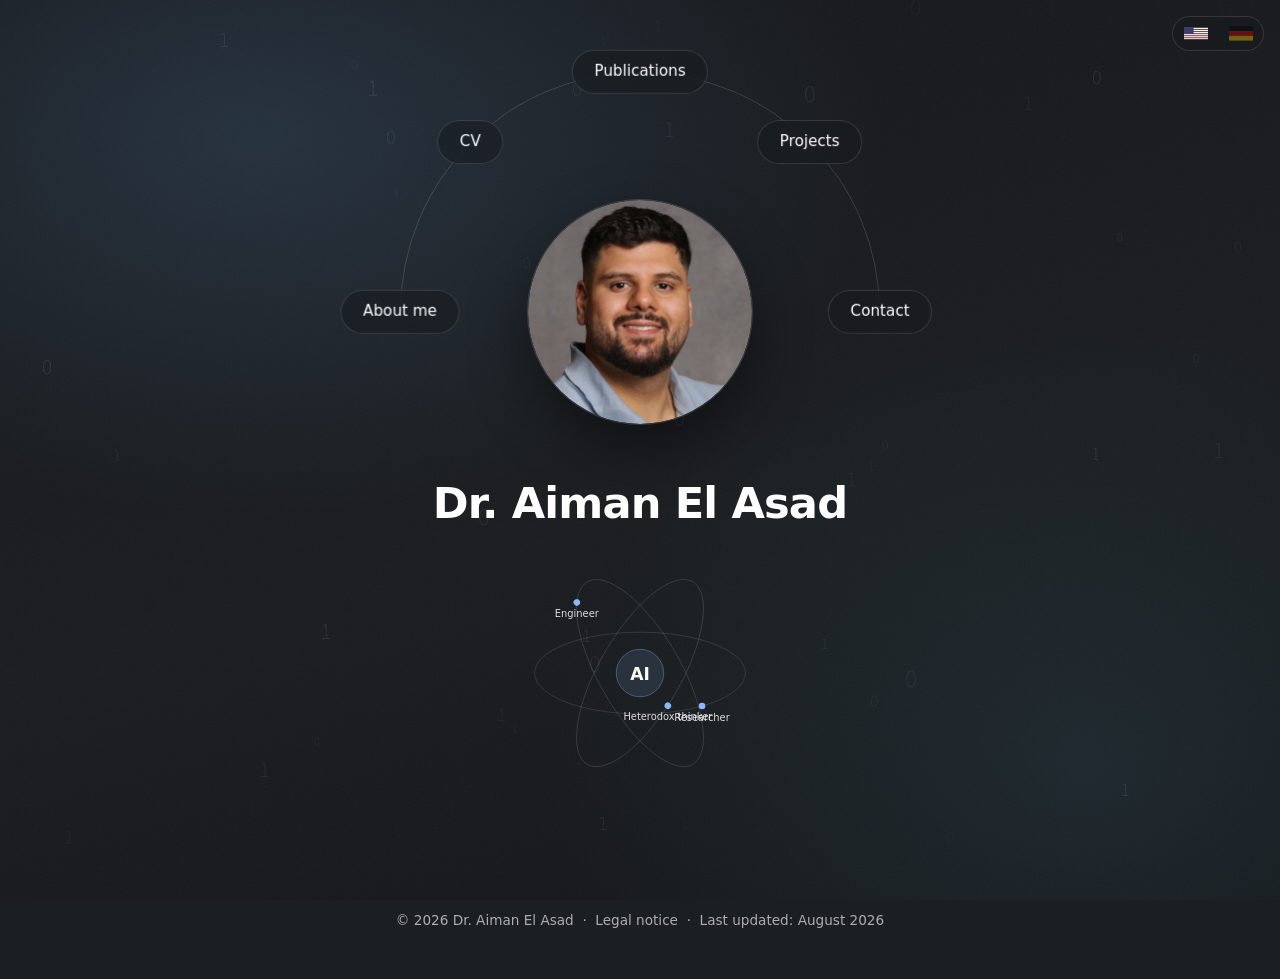
<file: index.html>
<!DOCTYPE html>
<html lang="en">
<head>
	<meta charset="utf-8">
	<meta name="viewport" content="width=device-width, initial-scale=1">
	<title>Dr. Aiman El Asad – AI Researcher &amp; Engineer</title>
	<meta name="description" content="Dr. Aiman El Asad – AI researcher and engineer working on software-defined vehicles, LLMs, agentic systems and production quality. Doctoral research at Mercedes-Benz AG in cooperation with the University of Stuttgart.">
	<meta name="author" content="Dr. Aiman El Asad">
	<meta name="theme-color" content="#1b1f22">
	<link rel="canonical" href="https://www.aimanelasad.com/">
	<link rel="alternate" hreflang="en" href="https://www.aimanelasad.com/">
	<link rel="alternate" hreflang="de" href="https://www.aimanelasad.com/de/">
	<link rel="alternate" hreflang="x-default" href="https://www.aimanelasad.com/">

	<!-- Open Graph / social preview -->
	<meta property="og:type" content="profile">
	<meta property="og:title" content="Dr. Aiman El Asad">
	<meta property="og:description" content="AI Researcher · AI Engineer">
	<meta property="og:url" content="https://www.aimanelasad.com/">
	<meta property="og:image" content="https://www.aimanelasad.com/images/profile.jpg">

	<link rel="icon" href="favicon.svg" type="image/svg+xml">
	<link rel="stylesheet" href="assets/css/main.css?v=5">
	<!-- Marks the document as JS-capable before first paint; the entrance
	     animation and the article overlay are only enabled when this class exists,
	     so visitors without JavaScript still get a fully readable page. -->
	<script>document.documentElement.classList.add('js');</script>
</head>
<body class="is-preload">

	<!-- Language switch -->
	<nav class="lang-switch" aria-label="Language">
		<a href="/" hreflang="en" data-base="/" class="active" aria-current="page" title="English">
			<svg viewBox="0 0 19 10" aria-hidden="true"><rect width="19" height="10" fill="#B22234"/><path stroke="#fff" stroke-width="0.77" d="M0 1.15h19M0 2.7h19M0 4.24h19M0 5.76h19M0 7.3h19M0 8.85h19"/><rect width="7.6" height="5.4" fill="#3C3B6E"/></svg>
			<span class="sr-only">English version (active)</span>
		</a>
		<a href="/de/" hreflang="de" data-base="/de/" title="Zur deutschen Version wechseln">
			<svg viewBox="0 0 5 3" aria-hidden="true"><rect width="5" height="1" fill="#000"/><rect y="1" width="5" height="1" fill="#DD0000"/><rect y="2" width="5" height="1" fill="#FFCE00"/></svg>
			<span class="sr-only">Deutsche Version</span>
		</a>
	</nav>

	<!-- Wrapper -->
	<div id="wrapper">

		<!-- Header (landing view) -->
		<header id="header">
			<!-- Photo with the navigation arranged on a semicircle above it -->
			<div class="orbit">
				<div class="logo">
					<img src="images/profile.jpg" alt="Portrait of Dr. Aiman El Asad" width="900" height="900">
				</div>
				<nav aria-label="Main">
					<ul role="list">
						<li style="--a: -180deg"><a href="#about">About me</a></li>
						<li style="--a: -135deg"><a href="#cv">CV</a></li>
						<li style="--a: -90deg"><a href="#publications">Publications</a></li>
						<li style="--a: -45deg"><a href="#projects">Projects</a></li>
						<li style="--a: 0deg"><a href="#contact">Contact</a></li>
					</ul>
				</nav>
			</div>
			<div class="content">
				<div class="inner">
					<h1>Dr. Aiman El&nbsp;Asad</h1>
					<figure class="atom" aria-label="AI at the core, orbited by Researcher, Engineer and Heterodox thinker">
						<svg viewBox="-25 -25 510 410" role="img">
							<g class="atom-orbits" stroke="rgba(255,255,255,0.18)" fill="none" stroke-width="1">
								<ellipse cx="230" cy="180" rx="160" ry="62"/>
								<ellipse cx="230" cy="180" rx="160" ry="62" transform="rotate(60 230 180)"/>
								<ellipse cx="230" cy="180" rx="160" ry="62" transform="rotate(120 230 180)"/>
							</g>
							<g class="nucleus"><circle cx="230" cy="180" r="36" fill="rgba(138,184,255,0.12)" stroke="rgba(138,184,255,0.55)" stroke-width="1"/>
							<text x="230" y="181" text-anchor="middle" dominant-baseline="central" font-size="26" font-weight="700" fill="#ffffff">AI</text></g>
							<g transform="rotate(0 230 180)"><g class="electron e1" transform="translate(77 161.9)" tabindex="0" role="img" aria-label="Researcher: Doctoral research and peer-reviewed publications on AI in automotive production."><circle class="hit" r="26" fill="transparent"/><circle r="5" fill="#8ab8ff"/><text x="0" y="22" text-anchor="middle" font-size="15" font-weight="500" fill="rgba(255,255,255,0.85)">Researcher</text></g></g>
							<g transform="rotate(60 230 180)"><g class="electron e2" transform="translate(390 180)" tabindex="0" role="img" aria-label="Engineer: Builds data pipelines, CUDA kernels and LLM systems."><circle class="hit" r="26" fill="transparent"/><circle r="5" fill="#8ab8ff"/><text x="0" y="22" text-anchor="middle" font-size="15" font-weight="500" fill="rgba(255,255,255,0.85)" transform="rotate(-60)">Engineer</text></g></g>
							<g transform="rotate(120 230 180)"><g class="electron e3" transform="translate(120 210)" tabindex="0" role="img" aria-label="Heterodox thinker: Likes to question assumptions, including his own."><circle class="hit" r="26" fill="transparent"/><circle r="5" fill="#8ab8ff"/><text x="0" y="22" text-anchor="middle" font-size="15" font-weight="500" fill="rgba(255,255,255,0.85)" transform="rotate(-120)">Heterodox thinker</text></g></g>
						</svg>
						<div class="atom-info" aria-hidden="true">
							<p data-e="e1"><b>Researcher.</b> Doctoral research and peer-reviewed publications on AI in automotive production.</p>
							<p data-e="e2"><b>Engineer.</b> Builds data pipelines, CUDA kernels and LLM systems.</p>
							<p data-e="e3"><b>Heterodox thinker.</b> Likes to question assumptions, including his own.</p>
						</div>
					</figure>
				</div>
			</div>
		</header>

		<!-- Main (article overlays) -->
		<main id="main" hidden>

			<!-- About -->
			<article id="about" aria-labelledby="about-title" hidden>
				<h2 class="major" id="about-title">About me</h2>
				<p>
					I&rsquo;m Aiman. I studied physics at RWTH Aachen and later moved into software engineering and AI.
					During my doctoral research at Mercedes-Benz AG and the University of Stuttgart, I worked on the
					question of how software updates affect automotive production.
				</p>
				<p>
					I&rsquo;m a curious and ambitious person by nature. When something genuinely matters to me, I tend
					to go all in. I like setting myself difficult goals, figuring out how to reach them, and then
					following through.
				</p>
				<p>
					At the same time, I care a lot about doing things properly. Whether it is a project, a commitment,
					or something I simply decided to learn, I would rather invest the time and effort to do it well
					than take the easiest route.
				</p>

				<h3>Curiosity</h3>
				<p>
					Curiosity is probably what drives me most. I enjoy understanding how things work, exploring new
					ideas, meeting people with different perspectives, and constantly learning something I did not
					know before.
				</p>
				<p>
					What I enjoy most is understanding technical problems from the ground up. I tend to ask a lot of
					questions and I rarely like treating a system as a black box. That is probably one reason why my
					interests range from machine learning and LLMs to CUDA, computer architecture and physics.
				</p>
				<p>
					I have always liked asking basic questions, even when the answer seems obvious. Roger Penrose once
					described this attitude in a way that stayed with me:
				</p>
				<blockquote>
					<p>&ldquo;Children are not afraid to pose basic questions that may embarrass us, as adults, to ask.&rdquo;</p>
					<footer>&mdash; Roger Penrose, <cite>The Emperor&rsquo;s New Mind</cite> (1989)</footer>
				</blockquote>
				<p>
					A book that had a similar influence on me was Jon Stokes&rsquo; <cite>Inside the Machine</cite>.
					Understanding what processors actually do changed the way I think about software performance, and
					that interest eventually led me to CUDA and GPU programming.
				</p>

				<h3>Data</h3>
				<p>
					A large part of my work is about data. I like taking messy real-world data, understanding where it
					comes from, structuring it and then figuring out whether machine learning actually adds value.
				</p>

				<h3>Presenting</h3>
				<p>
					I also enjoy presenting and discussing research. Some of the most useful moments in my work have come
					from someone asking a simple question that forced me to rethink an assumption.
				</p>
				<div class="gallery">
					<figure>
						<img src="images/talk-cirp-2025.jpg" alt="Aiman El Asad presenting in a lecture hall at CIRP CMS 2025, University of Twente" width="1200" height="900" loading="lazy">
						<figcaption>CIRP Conference on Manufacturing Systems 2025, University of Twente &mdash; our LLM-based impact analysis for software updates.</figcaption>
					</figure>
					<figure>
						<img src="images/talk-sis-2025.jpg" alt="Aiman El Asad and his co-author presenting at the Stuttgart International Symposium 2025" width="1200" height="900" loading="lazy">
						<figcaption>Stuttgart International Symposium 2025 &mdash; our SAE paper on data management in automotive commissioning.</figcaption>
					</figure>
					<figure>
						<img src="images/talk-amec-2026.jpg" alt="Aiman El Asad speaking in front of a VDE/VDI-GMM banner at AmEC 2026" width="1200" height="900" loading="lazy">
						<figcaption>Automotive meets Electronics &amp; Control 2026, Dortmund &mdash; semantic clustering of production error messages.</figcaption>
					</figure>
					<figure>
						<img src="images/poster-sofdcar.jpg" alt="Aiman El Asad at a standing desk next to his poster on software release impact analysis" width="1200" height="900" loading="lazy">
						<figcaption>SofDCar project presentation &mdash; poster session on the software release impact analysis.</figcaption>
					</figure>
				</div>

				<h3>Outside work</h3>
				<p>
					Outside work, I spend a lot of time on my <b>motorcycle</b>. I also enjoy photography, cooking,
					plants and reading.
				</p>
				<p>
					I also like <b>classic cars</b>. This is a Mercedes-Benz 280&nbsp;SE&nbsp;3.5 I came across at the
					IAA&nbsp;2025 in Munich. Considering that most of my research deals with automotive software, there is
					something appealing about cars from a time when none of that existed.
				</p>
				<figure class="image main">
					<img src="images/iaa-2025.jpg" alt="Aiman El Asad next to a Mercedes-Benz 280 SE 3.5 at the IAA 2025 in Munich" width="1200" height="900" loading="lazy">
					<figcaption>IAA 2025, Munich &mdash; Mercedes-Benz 280 SE 3.5.</figcaption>
				</figure>

				<h3>People</h3>
				<p>
					The people around me have shaped how I think and who I am, more than any book or course. The first
					picture is from the day of my doctoral examination, with the person who was my supervisor, mentor and
					friend throughout. The second is the team that made those years what they were, at a minigolf
					afternoon we took slightly too seriously.
				</p>
				<div class="gallery">
					<figure>
						<img src="images/phd-1.jpg" alt="Aiman El Asad in gown and cap with his supervisor on the day of his doctoral examination" width="675" height="900" loading="lazy">
						<figcaption>The day of my doctoral examination, July 2026 &mdash; with my supervisor, mentor and friend.</figcaption>
					</figure>
					<figure>
						<img src="images/phd-2.jpg" alt="Group selfie of the team at a minigolf course" width="675" height="900" loading="lazy">
						<figcaption>Team event &mdash; minigolf with the colleagues who accompanied me on the way.</figcaption>
					</figure>
				</div>
			
				<h3>About work</h3>
				<p>
					I see work as making high-quality decisions under real-world constraints, guided by long-term
					thinking.
				</p>
				<p>
					For me, good work is not about making things unnecessarily complicated. It is about understanding
					what really matters, taking responsibility for decisions, and creating something that holds up
					beyond the immediate problem.
				</p>

				<h3>About life</h3>
				<p>
					I see happiness in life as being present, not feeling that something is missing, and having the
					courage to accept what is.
				</p>
				<p>
					I believe ambition and contentment can exist at the same time. You can want to grow, achieve more,
					and explore what is possible without constantly postponing happiness to some future milestone.
				</p>
			</article>

			<!-- CV -->
			<article id="cv" aria-labelledby="cv-title" hidden>
				<h2 class="major" id="cv-title">CV</h2>
				<p>A summary of my CV. A full version is available on request via the <a href="#contact">contact</a> page.</p>

				<h3>Work experience</h3>
				<ul class="timeline" role="list">
					<li>
						<strong>Doctoral Researcher &amp; Research Scientist, Industrial AI and Automotive Software</strong>
						<span class="where">Mercedes-Benz AG, Sindelfingen, Germany</span>
						<ul class="details" role="list">
							<li>Developed AI-based methods for assessing the production impact of automotive software updates</li>
							<li>Designed data pipelines and evaluation methods for release documentation, commissioning data and production-quality indicators</li>
							<li>Built LLM-based retrieval and agent systems</li>
							<li>Applied research within the SofDCar project, in cooperation with the University of Stuttgart and industrial partners</li>
						</ul>
					</li>
					<li>
						<strong>Software Tester &amp; Developer</strong>
						<span class="where">andagon GmbH, Cologne, Germany</span>
						<ul class="details" role="list">
							<li>Developed and tested software components and automated test suites (aqua, Jira, STARC)</li>
						</ul>
					</li>
				</ul>

				<h3>Education</h3>
				<ul class="timeline" role="list">
					<li>
						<strong>Doctoral studies in engineering</strong>
						<span class="where">University of Stuttgart, Germany</span>
						<ul class="details" role="list">
							<li>Dissertation: <i>AI-Based Software Update Release Impact Analysis</i></li>
						</ul>
					</li>
					<li>
						<strong>M.Sc. Physics</strong>
						<span class="where">RWTH Aachen University, Germany</span>
						<ul class="details" role="list">
							<li>Theoretical particle physics with a focus on quantum field theory; concurrent studies in mathematics</li>
							<li>Thesis: <i>The Energy-Momentum Tensor in the Gradient Flow Formalism for Scalar QCD</i></li>
						</ul>
					</li>
					<li>
						<strong>B.Sc. Physics</strong>
						<span class="where">RWTH Aachen University, Germany</span>
						<ul class="details" role="list">
							<li>Focus on mathematical physics</li>
							<li>Thesis: <i>Analytical calculation of fringe fields of electrostatic deflection elements</i> (<i lang="de">Analytische Berechnung von Randfeldern elektrostatischer Ablenkelemente</i>)</li>
							<li>Showed analytically that the fringe fields of the electrostatic deflectors in an EDM storage ring are negligible for the proton beam</li>
						</ul>
					</li>
				</ul>

				<h3>Teaching</h3>
				<ul class="timeline" role="list">
					<li>
						<strong>Physics and Mathematics Teacher (fixed-term)</strong>
						<span class="where">Christian-Rohlfs-Gymnasium, Hagen, Germany</span>
						<ul class="details" role="list">
							<li>Independently planned and delivered eleven lessons per week (physics, plus mathematics support classes)</li>
						</ul>
					</li>
					<li>
						<strong>Tutor in Theoretical Physics</strong>
						<span class="where">RWTH Aachen University, Germany</span>
						<ul class="details" role="list">
							<li>Taught bachelor&rsquo;s and master&rsquo;s students</li>
							<li>Led a semester-long tutorial in theoretical mechanics</li>
						</ul>
					</li>
				</ul>

				<h3>Skills</h3>
				<dl class="skills">
					<dt>Programming</dt>
					<dd>Python (NumPy, pandas, scikit-learn, PyTorch, TensorFlow), SQL, Spark, C++, CUDA, Java, LaTeX</dd>
					<dt>Platforms &amp; tools</dt>
					<dd>Azure Databricks, Azure Machine Learning, MLflow, Git, CI/CD, MLOps, LangChain, LangGraph, Hugging Face, vector databases</dd>
					<dt>AI &amp; machine learning</dt>
					<dd>Industrial AI, large language models, retrieval-augmented generation, agentic systems, explainable AI, NLP, clustering, data engineering</dd>
					<dt>Automotive</dt>
					<dd>Software updates, production quality, testing and commissioning, root-cause analysis, software traceability, release impact analysis, production data analytics</dd>
					<dt>Certificates</dt>
					<dd>ISTQB&reg; Certified Tester &middot; aqua ALM &middot; English for Academic Purposes I (C1), University of Stuttgart</dd>
					<dt>Languages</dt>
					<dd>German (native), Arabic (native), English (C1)</dd>
				</dl>
			</article>

			<!-- Publications -->
			<article id="publications" aria-labelledby="publications-title" hidden>
				<h2 class="major" id="publications-title">Publications</h2>
				<p>Peer-reviewed publications, manuscripts under review and conference contributions. Where available, titles link to the publisher&rsquo;s page (DOI).</p>

				<h3>First-author publications</h3>
				<ol class="pubs" role="list">
					<li>
						<a href="https://doi.org/10.4271/2026-01-0786" target="_blank" rel="noopener">Quantifying the Impact of Software Updates through First Time Quality in Automotive Production<span class="sr-only"> (opens in a new tab)</span></a>
						<span class="authors"><b>A. El Asad</b>, K. Köhler, M. Hahn, H.-C. Reuss</span>
						<span class="venue">SAE Technical Paper 2026-01-0786, Stuttgart International Symposium, 2026</span>
					</li>
					<li>
						<a href="https://doi.org/10.4271/2025-01-0277" target="_blank" rel="noopener">Strategies for Improving Data Management in Automotive Testing and Commissioning Processes<span class="sr-only"> (opens in a new tab)</span></a>
						<span class="authors"><b>A. El Asad</b>, K. Köhler, M. Hahn, H.-C. Reuss</span>
						<span class="venue">SAE Technical Paper 2025-01-0277, Stuttgart International Symposium, 2025</span>
					</li>
					<li>
						<a href="https://doi.org/10.1016/j.procir.2025.02.134" target="_blank" rel="noopener">Advancing Automotive Production: An LLM-based Impact Analysis for Software Updates<span class="sr-only"> (opens in a new tab)</span></a>
						<span class="authors"><b>A. El Asad</b>, M. Hahn, Y. Zhai, H.-C. Reuss</span>
						<span class="venue">Procedia CIRP, vol. 134, pp. 127&ndash;132, 2025</span>
					</li>
				</ol>

				<h3>Under review</h3>
				<ol class="pubs" role="list">
					<li>
						An Industrial AI Framework for Automotive Software Traceability
						<span class="authors">S. Aghaei*, <b>A. El Asad</b>*, E. Daub, F. Ansari (*shared first authorship)</span>
						<span class="venue">Journal manuscript under review, 2026</span>
					</li>
				</ol>

				<h3>Conference contributions</h3>
				<ol class="pubs" role="list">
					<li>
						An LLM-Based Approach for Semantic Clustering of Vehicle Production Error Messages
						<span class="authors"><b>A. El Asad</b>, M. Hahn, H.-C. Reuss, E. Daub</span>
						<span class="venue">Poster, Automotive meets Electronics &amp; Control (AmEC) 2026, VDE/VDI-GMM, Dortmund</span>
					</li>
				</ol>

				<h3>Co-authored publications</h3>
				<ol class="pubs" role="list">
					<li>
						<a href="https://doi.org/10.1109/TII.2026.3651904" target="_blank" rel="noopener">Production-Optimized Automotive Software Architecture: Theory and Applications<span class="sr-only"> (opens in a new tab)</span></a>
						<span class="authors">Y. Zhai, M. Beck, <b>A. El Asad</b>, K. Köhler, M. Hahn, E. Sax</span>
						<span class="venue">IEEE Transactions on Industrial Informatics, vol. 22, no. 5, pp. 3741&ndash;3752, 2026</span>
					</li>
					<li>
						<a href="https://doi.org/10.4271/2026-01-0768" target="_blank" rel="noopener">Generating Machine-Processable Specifications from Natural Language Using Large Language Models in Automotive Commissioning and Testing<span class="sr-only"> (opens in a new tab)</span></a>
						<span class="authors">K. Köhler, <b>A. El Asad</b>, M. Hahn, H.-C. Reuss</span>
						<span class="venue">SAE Technical Paper 2026-01-0768, Stuttgart International Symposium, 2026</span>
					</li>
				</ol>
			</article>

			<!-- Projects -->
			<article id="projects" aria-labelledby="projects-title" hidden>
				<h2 class="major" id="projects-title">Projects</h2>
				<p>Open-source projects from my spare time. All code is on <a href="https://github.com/aimanelasad" target="_blank" rel="noopener">GitHub<span class="sr-only"> (opens in a new tab)</span></a>.</p>

				<div class="cards">
					<section class="card">
						<a class="card-image" href="https://github.com/aimanelasad/gpu-kernel-lab" target="_blank" rel="noopener" tabindex="-1" aria-hidden="true">
							<img src="images/project-gpu-kernel-lab.jpg" alt="" width="900" height="558" loading="lazy">
						</a>
						<h3>gpu-kernel-lab</h3>
						<p>
							Roofline-driven CUDA kernel optimisation. Four workloads &mdash; 2D stencil, reduction, softmax and
							SGEMM &mdash; are tuned in documented steps, each measured against the hardware ceiling it is
							bound by (SGEMM reaches 97% of cuBLAS on an RTX A2000 Laptop GPU). Hypotheses that turned out wrong are kept in the code and labelled as such.
						</p>
						<a href="https://github.com/aimanelasad/gpu-kernel-lab" target="_blank" rel="noopener">Source on GitHub<span class="sr-only"> (opens in a new tab)</span></a>
					</section>

					<section class="card">
						<a class="card-image" href="https://github.com/aimanelasad/torch-roofline" target="_blank" rel="noopener" tabindex="-1" aria-hidden="true">
							<img src="images/project-torch-roofline.jpg" alt="" width="900" height="540" loading="lazy">
						</a>
						<h3>torch-roofline</h3>
						<p>
							What is your PyTorch model actually bound by? A per-operator roofline profiler: it runs a model once,
							intercepts every operator, records time, FLOPs and bytes moved, and places each op on the measured
							roofline of your device. Reports memory- vs compute-bound ops, fusion candidates and whether lower
							precision, torch.compile or bigger batches are the right lever. CUDA, Apple MPS and CPU.
						</p>
						<a href="https://github.com/aimanelasad/torch-roofline" target="_blank" rel="noopener">Source on GitHub<span class="sr-only"> (opens in a new tab)</span></a>
					</section>

					<section class="card">
						<a class="card-image" href="https://github.com/aimanelasad/mt-post-training-lab" target="_blank" rel="noopener" tabindex="-1" aria-hidden="true">
							<img src="images/project-mt-lab.jpg" alt="" width="900" height="540" loading="lazy">
						</a>
						<h3>mt-post-training-lab</h3>
						<p>
							LLM post-training for machine translation, end to end on one laptop GPU: baseline, data curation,
							LoRA SFT, COMET-ranked preference pairs, DPO and a significance-gated release (paired bootstrap on
							the full WMT22 de&rarr;en test set). +3.1 BLEU and +1.3 COMET over zero-shot. The stages that did not improve anything are documented as well.
						</p>
						<a href="https://github.com/aimanelasad/mt-post-training-lab" target="_blank" rel="noopener">Source on GitHub<span class="sr-only"> (opens in a new tab)</span></a>
					</section>

					<section class="card">
						<a class="card-image" href="https://github.com/aimanelasad/sph-fountain" target="_blank" rel="noopener" tabindex="-1" aria-hidden="true">
							<img src="images/project-sph-fountain.jpg" alt="" width="900" height="675" loading="lazy">
						</a>
						<h3>sph-fountain</h3>
						<p>
							A garden fountain as a real fluid simulation: 2D Smoothed Particle Hydrodynamics in C++17/OpenMP,
							with the water pumped from the basin back through the nozzle in a closed loop. Validated against the analytic hydrostatic solution, which caught a factor-2 error in the pressure-gradient form that many demos copy. No dependencies: one header of physics, one main.cpp.
						</p>
						<a href="https://github.com/aimanelasad/sph-fountain" target="_blank" rel="noopener">Source on GitHub<span class="sr-only"> (opens in a new tab)</span></a>
					</section>
				</div>
			</article>

			<!-- Contact -->
			<article id="contact" aria-labelledby="contact-title" hidden>
				<h2 class="major" id="contact-title">Contact</h2>
				<p>The easiest way to reach me is by e-mail.</p>
				<ul class="contact-list" role="list">
					<li>
						<span class="label"><a class="icon" href="mailto:elasadaiman@gmail.com" tabindex="-1" aria-hidden="true"><svg viewBox="0 0 24 24"><path d="M20 4H4c-1.1 0-1.99.9-1.99 2L2 18c0 1.1.9 2 2 2h16c1.1 0 2-.9 2-2V6c0-1.1-.9-2-2-2zm0 4-8 5-8-5V6l8 5 8-5v2z"/></svg></a>E-mail</span>
						<a href="mailto:elasadaiman@gmail.com">elasadaiman@gmail.com</a>
					</li>
					<li>
						<span class="label"><a class="icon" href="https://github.com/aimanelasad" target="_blank" rel="noopener" tabindex="-1" aria-hidden="true"><svg viewBox="0 0 24 24"><path d="M12 0C5.37 0 0 5.37 0 12c0 5.3 3.438 9.8 8.205 11.385.6.113.82-.258.82-.577 0-.285-.01-1.04-.015-2.04-3.338.724-4.042-1.61-4.042-1.61-.546-1.385-1.335-1.755-1.335-1.755-1.087-.744.083-.729.083-.729 1.205.084 1.84 1.236 1.84 1.236 1.07 1.835 2.809 1.305 3.495.998.108-.776.417-1.305.76-1.605-2.665-.3-5.466-1.332-5.466-5.93 0-1.31.465-2.38 1.235-3.22-.135-.303-.54-1.523.105-3.176 0 0 1.005-.322 3.3 1.23.96-.267 1.98-.399 3-.405 1.02.006 2.04.138 3 .405 2.28-1.552 3.285-1.23 3.285-1.23.645 1.653.24 2.873.12 3.176.765.84 1.23 1.91 1.23 3.22 0 4.61-2.805 5.625-5.475 5.92.42.36.81 1.096.81 2.22 0 1.606-.015 2.896-.015 3.286 0 .315.21.69.825.57C20.565 21.795 24 17.295 24 12c0-6.63-5.37-12-12-12z"/></svg></a>GitHub</span>
						<a href="https://github.com/aimanelasad" target="_blank" rel="noopener">github.com/aimanelasad<span class="sr-only"> (opens in a new tab)</span></a>
					</li>
					<li>
						<span class="label"><a class="icon" href="https://www.linkedin.com/in/aiman-el-asad-9258a2427" target="_blank" rel="noopener" tabindex="-1" aria-hidden="true"><svg viewBox="0 0 24 24"><path d="M20.447 20.452h-3.554v-5.569c0-1.328-.027-3.037-1.852-3.037-1.853 0-2.136 1.445-2.136 2.939v5.667H9.351V9h3.414v1.561h.046c.477-.9 1.637-1.85 3.37-1.85 3.601 0 4.267 2.37 4.267 5.455v6.286zM5.337 7.433c-1.144 0-2.063-.926-2.063-2.065 0-1.138.92-2.063 2.063-2.063 1.14 0 2.064.925 2.064 2.063 0 1.139-.925 2.065-2.064 2.065zm1.782 13.019H3.555V9h3.564v11.452zM22.225 0H1.771C.792 0 0 .774 0 1.729v20.542C0 23.227.792 24 1.771 24h20.451C23.2 24 24 23.227 24 22.271V1.729C24 .774 23.2 0 22.225 0z"/></svg></a>LinkedIn</span>
						<a href="https://www.linkedin.com/in/aiman-el-asad-9258a2427" target="_blank" rel="noopener">linkedin.com/in/aiman-el-asad-9258a2427<span class="sr-only"> (opens in a new tab)</span></a>
					</li>
					<!-- TODO: uncomment the profiles you want to show and insert the real URLs + handles
					<li>
						<span class="label">ORCID</span>
						<a href="https://orcid.org/0000-0000-0000-0000" target="_blank" rel="noopener">orcid.org/0000-0000-0000-0000<span class="sr-only"> (opens in a new tab)</span></a>
					</li>
					<li>
						<span class="label">Google Scholar</span>
						<a href="https://scholar.google.com/citations?user=ID" target="_blank" rel="noopener">Google Scholar profile<span class="sr-only"> (opens in a new tab)</span></a>
					</li>
					-->
				</ul>
			</article>

			<!-- Legal notice (Impressum + privacy) -->
			<article id="legal" aria-labelledby="legal-title" hidden>
				<h2 class="major" id="legal-title">Legal notice</h2>

				<h3>Imprint</h3>
				<p>This is a private, non-commercial website.</p>
				<!-- Optional: add a postal address here (§ 18 (1) MStV), e.g. "STREET NO.<br>POSTCODE CITY<br>Germany<br>" -->
				<p class="address">
					Dr. Aiman El Asad<br>
					Germany<br>
					E-mail: <a href="mailto:elasadaiman@gmail.com">elasadaiman@gmail.com</a>
				</p>

				<h3>Privacy</h3>
				<p>
					<b>Controller</b> for data processing on this website is the person named in the imprint above.
				</p>
				<p>
					<b>Hosting.</b> This website is hosted by GitHub, Inc., 88 Colin P. Kelly Jr. Street, San Francisco,
					CA 94107, USA (&ldquo;GitHub Pages&rdquo;). When you visit the site, GitHub&rsquo;s servers
					automatically process technical data that your browser transmits (IP address, date and time of the
					request, requested URL, browser type and version, operating system, referrer) in server log files.
					This processing is necessary to deliver the website securely and is based on Art.&nbsp;6 (1)(f) GDPR
					(legitimate interest in a secure and efficient provision of the site). GitHub is certified under the
					EU-US Data Privacy Framework. Details: <a href="https://docs.github.com/en/site-policy/privacy-policies/github-general-privacy-statement" target="_blank" rel="noopener">GitHub Privacy Statement<span class="sr-only"> (opens in a new tab)</span></a>.
				</p>
				<p>
					<b>Statistics, no tracking.</b> This website does not use cookies, advertising, tracking pixels or
					embedded social media. For anonymous visitor statistics it uses
					<a href="https://www.goatcounter.com" target="_blank" rel="noopener">GoatCounter<span class="sr-only"> (opens in a new tab)</span></a>,
					which counts page views without cookies and without storing personal data or full IP addresses
					(legal basis: Art.&nbsp;6&nbsp;(1)(f) GDPR; see the
					<a href="https://www.goatcounter.com/help/privacy" target="_blank" rel="noopener">GoatCounter privacy policy<span class="sr-only"> (opens in a new tab)</span></a>).
					The web font and all scripts are served from this site itself.
				</p>
				<p>
					<b>Contact by e-mail.</b> If you write to me, I process the data you provide (e-mail address,
					content of the message) solely to answer your request (Art.&nbsp;6 (1)(b) and (f) GDPR). Messages are
					deleted once the matter is settled, unless legal retention periods apply.
				</p>
				<p>
					<b>Your rights.</b> Under the GDPR you have the right to access, rectification, erasure, restriction of
					processing, data portability and objection (Art.&nbsp;15&ndash;21 GDPR), and the right to lodge a
					complaint with a supervisory authority (Art.&nbsp;77 GDPR).
				</p>
			</article>

		</main>

		<!-- Footer -->
		<footer id="footer">
			<p>&copy; 2026 Dr. Aiman El Asad &nbsp;&middot;&nbsp; <a href="#legal">Legal notice</a> &nbsp;&middot;&nbsp; Last updated: August 2026</p>
		</footer>

	</div>

	<!-- Background (gradient + slowly drifting ones and zeros) -->
	<div id="bg" aria-hidden="true"><canvas id="bits"></canvas></div>

	<script src="assets/js/main.js?v=2"></script>
	<script src="assets/js/atom.js?v=4" defer></script>
	<script src="assets/js/bits.js?v=2" defer></script>
	<!-- Anonymous visitor statistics (GoatCounter, self-hosted script, no cookies; localhost is not counted) -->
	<script data-goatcounter="https://aimanelasad.goatcounter.com/count" async src="assets/js/count.js"></script>
</body>
</html>
</file>
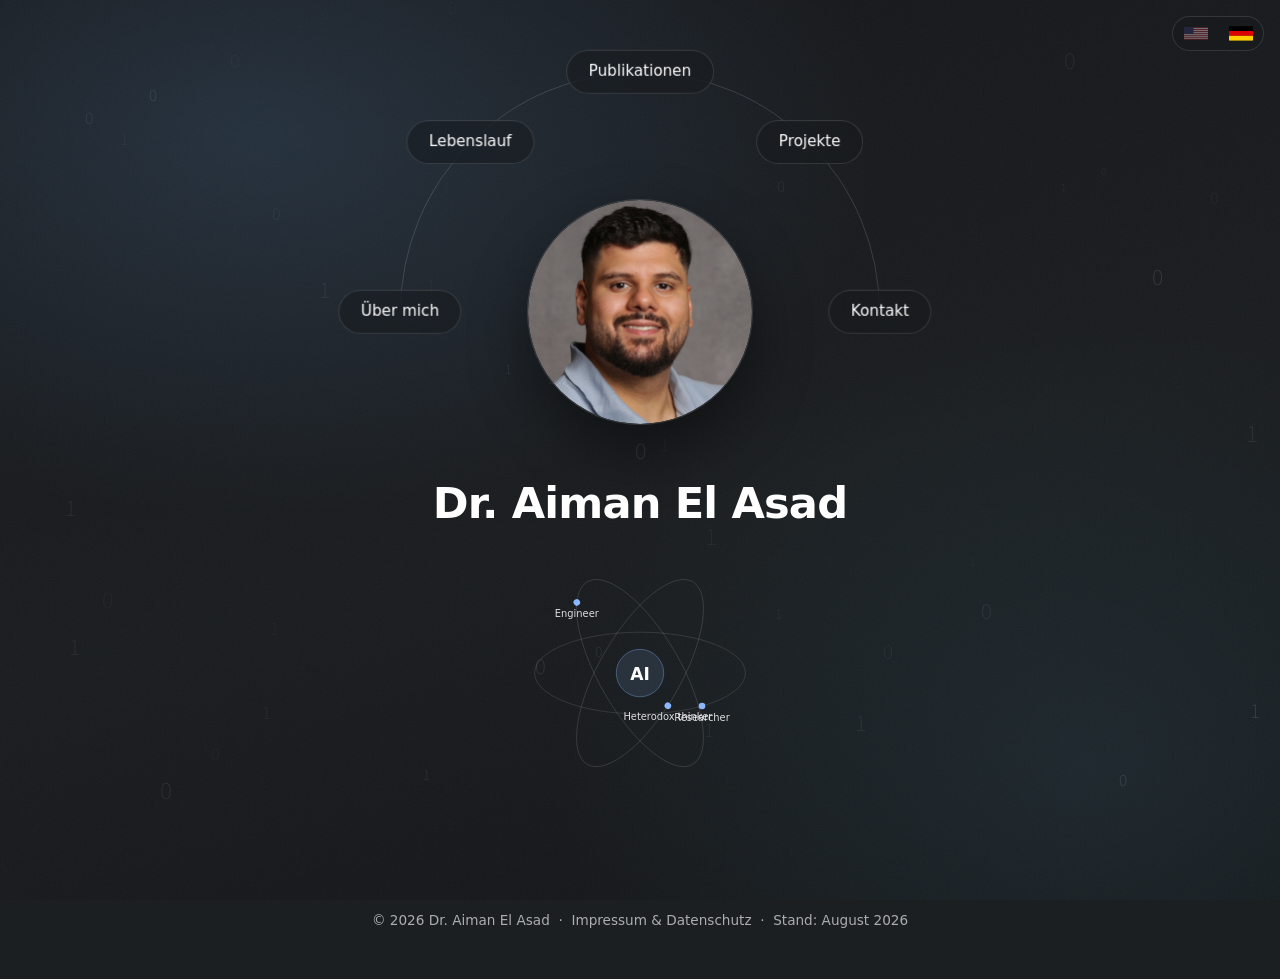
<file: de/index.html>
<!DOCTYPE html>
<html lang="de">
<head>
	<meta charset="utf-8">
	<meta name="viewport" content="width=device-width, initial-scale=1">
	<title>Dr. Aiman El Asad – AI Researcher &amp; Engineer</title>
	<meta name="description" content="Dr. Aiman El Asad – AI Researcher und Engineer: softwaredefinierte Fahrzeuge, LLMs, agentische Systeme, Produktionsqualität. Promotion bei der Mercedes-Benz AG in Kooperation mit der Universität Stuttgart.">
	<meta name="author" content="Dr. Aiman El Asad">
	<meta name="theme-color" content="#1b1f22">
	<link rel="canonical" href="https://www.aimanelasad.com/de/">
	<link rel="alternate" hreflang="en" href="https://www.aimanelasad.com/">
	<link rel="alternate" hreflang="de" href="https://www.aimanelasad.com/de/">
	<link rel="alternate" hreflang="x-default" href="https://www.aimanelasad.com/">

	<!-- Open Graph / Social-Vorschau -->
	<meta property="og:type" content="profile">
	<meta property="og:title" content="Dr. Aiman El Asad">
	<meta property="og:description" content="AI Researcher · AI Engineer">
	<meta property="og:url" content="https://www.aimanelasad.com/de/">
	<meta property="og:image" content="https://www.aimanelasad.com/images/profile.jpg">

	<link rel="icon" href="/favicon.svg" type="image/svg+xml">
	<link rel="stylesheet" href="/assets/css/main.css?v=5">
	<!-- Markiert das Dokument vor dem ersten Rendern als JS-fähig; Einblend-Animation
	     und Artikel-Overlay sind nur dann aktiv, ohne JavaScript bleibt alles lesbar. -->
	<script>document.documentElement.classList.add('js');</script>
</head>
<body class="is-preload">

	<!-- Sprachumschalter -->
	<nav class="lang-switch" aria-label="Sprache">
		<a href="/" hreflang="en" data-base="/" title="Switch to English">
			<svg viewBox="0 0 19 10" aria-hidden="true"><rect width="19" height="10" fill="#B22234"/><path stroke="#fff" stroke-width="0.77" d="M0 1.15h19M0 2.7h19M0 4.24h19M0 5.76h19M0 7.3h19M0 8.85h19"/><rect width="7.6" height="5.4" fill="#3C3B6E"/></svg>
			<span class="sr-only">English version</span>
		</a>
		<a href="/de/" hreflang="de" data-base="/de/" class="active" aria-current="page" title="Deutsch">
			<svg viewBox="0 0 5 3" aria-hidden="true"><rect width="5" height="1" fill="#000"/><rect y="1" width="5" height="1" fill="#DD0000"/><rect y="2" width="5" height="1" fill="#FFCE00"/></svg>
			<span class="sr-only">Deutsche Version (aktiv)</span>
		</a>
	</nav>

	<!-- Wrapper -->
	<div id="wrapper">

		<!-- Header (Startansicht) -->
		<header id="header">
			<!-- Foto mit der Navigation auf einem Halbkreis darüber -->
			<div class="orbit">
				<div class="logo">
					<img src="/images/profile.jpg" alt="Porträt von Dr. Aiman El Asad" width="900" height="900">
				</div>
				<nav aria-label="Hauptnavigation">
					<ul role="list">
						<li style="--a: -180deg"><a href="#about">Über mich</a></li>
						<li style="--a: -135deg"><a href="#cv">Lebenslauf</a></li>
						<li style="--a: -90deg"><a href="#publications">Publikationen</a></li>
						<li style="--a: -45deg"><a href="#projects">Projekte</a></li>
						<li style="--a: 0deg"><a href="#contact">Kontakt</a></li>
					</ul>
				</nav>
			</div>
			<div class="content">
				<div class="inner">
					<h1>Dr. Aiman El&nbsp;Asad</h1>
					<figure class="atom" aria-label="AI im Kern, umkreist von Researcher, Engineer und Heterodox thinker">
						<svg viewBox="-25 -25 510 410" role="img">
							<g class="atom-orbits" stroke="rgba(255,255,255,0.18)" fill="none" stroke-width="1">
								<ellipse cx="230" cy="180" rx="160" ry="62"/>
								<ellipse cx="230" cy="180" rx="160" ry="62" transform="rotate(60 230 180)"/>
								<ellipse cx="230" cy="180" rx="160" ry="62" transform="rotate(120 230 180)"/>
							</g>
							<g class="nucleus"><circle cx="230" cy="180" r="36" fill="rgba(138,184,255,0.12)" stroke="rgba(138,184,255,0.55)" stroke-width="1"/>
							<text x="230" y="181" text-anchor="middle" dominant-baseline="central" font-size="26" font-weight="700" fill="#ffffff">AI</text></g>
							<g transform="rotate(0 230 180)"><g class="electron e1" transform="translate(77 161.9)" tabindex="0" role="img" aria-label="Researcher: Promotion und begutachtete Publikationen zu KI in der Fahrzeugproduktion."><circle class="hit" r="26" fill="transparent"/><circle r="5" fill="#8ab8ff"/><text x="0" y="22" text-anchor="middle" font-size="15" font-weight="500" fill="rgba(255,255,255,0.85)">Researcher</text></g></g>
							<g transform="rotate(60 230 180)"><g class="electron e2" transform="translate(390 180)" tabindex="0" role="img" aria-label="Engineer: Baut Datenpipelines, CUDA-Kernel und LLM-Systeme."><circle class="hit" r="26" fill="transparent"/><circle r="5" fill="#8ab8ff"/><text x="0" y="22" text-anchor="middle" font-size="15" font-weight="500" fill="rgba(255,255,255,0.85)" transform="rotate(-60)">Engineer</text></g></g>
							<g transform="rotate(120 230 180)"><g class="electron e3" transform="translate(120 210)" tabindex="0" role="img" aria-label="Heterodox thinker: Hinterfragt gern Annahmen, auch die eigenen."><circle class="hit" r="26" fill="transparent"/><circle r="5" fill="#8ab8ff"/><text x="0" y="22" text-anchor="middle" font-size="15" font-weight="500" fill="rgba(255,255,255,0.85)" transform="rotate(-120)">Heterodox thinker</text></g></g>
						</svg>
						<div class="atom-info" aria-hidden="true">
							<p data-e="e1"><b>Researcher.</b> Promotion und begutachtete Publikationen zu KI in der Fahrzeugproduktion.</p>
							<p data-e="e2"><b>Engineer.</b> Baut Datenpipelines, CUDA-Kernel und LLM-Systeme.</p>
							<p data-e="e3"><b>Heterodox thinker.</b> Hinterfragt gern Annahmen, auch die eigenen.</p>
						</div>
					</figure>
				</div>
			</div>
		</header>

		<!-- Main (Artikel-Overlays) -->
		<main id="main" hidden>

			<!-- Über mich -->
			<article id="about" aria-labelledby="about-title" hidden>
				<h2 class="major" id="about-title">Über mich</h2>
				<p>
					Ich bin Aiman. Ich habe an der RWTH Aachen Physik studiert und bin später in die Softwareentwicklung
					und KI gegangen. In meiner Promotion bei der Mercedes-Benz AG und der Universität Stuttgart habe ich
					an der Frage gearbeitet, wie sich Software-Updates auf die Fahrzeugproduktion auswirken.
				</p>
				<p>
					Ich bin von Natur aus neugierig und ehrgeizig. Wenn mir etwas wirklich wichtig ist, gehe ich meist
					ganz darin auf. Ich setze mir gern schwierige Ziele, finde heraus, wie ich sie erreiche, und ziehe
					es dann durch.
				</p>
				<p>
					Gleichzeitig ist es mir wichtig, Dinge richtig zu machen. Ob Projekt, Verpflichtung oder etwas,
					das ich einfach lernen wollte: Ich investiere lieber Zeit und Mühe, um es gut zu machen, als den
					bequemsten Weg zu nehmen.
				</p>

				<h3>Neugier</h3>
				<p>
					Neugier ist vermutlich mein stärkster Antrieb. Ich verstehe gern, wie Dinge funktionieren, erkunde
					neue Ideen, treffe Menschen mit anderen Perspektiven und lerne ständig etwas, das ich vorher nicht
					wusste.
				</p>
				<p>
					Am meisten Freude macht es mir, technische Probleme von Grund auf zu verstehen. Ich stelle viele
					Fragen und behandle ein System ungern als Black Box. Das ist vermutlich ein Grund, warum meine
					Interessen von Machine Learning und LLMs bis zu CUDA, Rechnerarchitektur und Physik reichen.
				</p>
				<p>
					Ich habe schon immer gern grundlegende Fragen gestellt, auch wenn die Antwort offensichtlich schien.
					Roger Penrose hat diese Haltung einmal so beschrieben, dass sie mir im Gedächtnis geblieben ist:
				</p>
				<blockquote>
					<p lang="en">&ldquo;Children are not afraid to pose basic questions that may embarrass us, as adults, to ask.&rdquo;</p>
					<footer>&mdash; Roger Penrose, <cite>The Emperor&rsquo;s New Mind</cite> (1989)</footer>
				</blockquote>
				<p>
					Einen ähnlichen Einfluss hatte Jon Stokes&rsquo; <cite>Inside the Machine</cite> auf mich. Zu
					verstehen, was Prozessoren wirklich tun, hat verändert, wie ich über Software-Performance denke.
					Dieses Interesse hat mich schließlich zu CUDA und zur GPU-Programmierung gebracht.
				</p>

				<h3>Daten</h3>
				<p>
					Ein großer Teil meiner Arbeit dreht sich um Daten. Ich nehme gern unaufgeräumte Daten aus der echten
					Welt, verstehe, wo sie herkommen, strukturiere sie und finde dann heraus, ob Machine Learning
					wirklich einen Mehrwert bringt.
				</p>

				<h3>Vorträge</h3>
				<p>
					Außerdem stelle ich Forschung gern vor und diskutiere sie. Einige der nützlichsten Momente meiner
					Arbeit sind entstanden, weil jemand eine einfache Frage gestellt hat, die mich eine Annahme
					überdenken ließ.
				</p>
				<div class="gallery">
					<figure>
						<img src="/images/talk-cirp-2025.jpg" alt="Aiman El Asad bei einem Vortrag im Hörsaal, CIRP CMS 2025, Universität Twente" width="1200" height="900" loading="lazy">
						<figcaption>CIRP Conference on Manufacturing Systems 2025, Universität Twente &mdash; unsere LLM-basierte Impact-Analyse für Software-Updates.</figcaption>
					</figure>
					<figure>
						<img src="/images/talk-sis-2025.jpg" alt="Aiman El Asad und seine Koautorin beim Vortrag auf dem Stuttgart International Symposium 2025" width="1200" height="900" loading="lazy">
						<figcaption>Stuttgart International Symposium 2025 &mdash; unser SAE-Paper zum Datenmanagement in der Inbetriebnahme.</figcaption>
					</figure>
					<figure>
						<img src="/images/talk-amec-2026.jpg" alt="Aiman El Asad spricht vor einem VDE/VDI-GMM-Banner, AmEC 2026" width="1200" height="900" loading="lazy">
						<figcaption>Automotive meets Electronics &amp; Control 2026, Dortmund &mdash; semantisches Clustering von Produktionsfehlermeldungen.</figcaption>
					</figure>
					<figure>
						<img src="/images/poster-sofdcar.jpg" alt="Aiman El Asad am Stehtisch neben seinem Poster zur Software-Release-Impact-Analyse" width="1200" height="900" loading="lazy">
						<figcaption>SofDCar-Projektvorstellung &mdash; Postersession zur Software-Release-Impact-Analyse.</figcaption>
					</figure>
				</div>

				<h3>Abseits der Arbeit</h3>
				<p>
					Abseits der Arbeit verbringe ich viel Zeit auf dem <b>Motorrad</b>. Außerdem fotografiere ich gern,
					koche, kümmere mich um Pflanzen und lese.
				</p>
				<p>
					<b>Klassische Autos</b> mag ich auch. Das ist ein Mercedes-Benz 280&nbsp;SE&nbsp;3.5, den ich auf der
					IAA&nbsp;2025 in München entdeckt habe. Wenn man bedenkt, dass sich meine Forschung größtenteils um
					Fahrzeugsoftware dreht, haben Autos aus einer Zeit, in der es all das noch nicht gab, einen gewissen Reiz.
				</p>
				<figure class="image main">
					<img src="/images/iaa-2025.jpg" alt="Aiman El Asad neben einem Mercedes-Benz 280 SE 3.5 auf der IAA 2025 in München" width="1200" height="900" loading="lazy">
					<figcaption>IAA 2025, München &mdash; Mercedes-Benz 280 SE 3.5.</figcaption>
				</figure>

				<h3>Menschen</h3>
				<p>
					Die Menschen um mich herum haben geprägt, wie ich denke und wer ich bin, mehr als jedes Buch und
					jeder Kurs. Das erste Bild stammt vom Tag meiner Doktorprüfung, mit dem Menschen, der die ganze Zeit
					mein Betreuer, Mentor und Freund war. Das zweite zeigt das Team, das diese Jahre zu dem gemacht hat,
					was sie waren, bei einem Minigolf-Nachmittag, den wir etwas zu ernst genommen haben.
				</p>
				<div class="gallery">
					<figure>
						<img src="/images/phd-1.jpg" alt="Aiman El Asad in Talar und Doktorhut mit seinem Betreuer am Tag der Doktorprüfung" width="675" height="900" loading="lazy">
						<figcaption>Der Tag meiner Doktorprüfung, Juli 2026 &mdash; mit meinem Betreuer, Mentor und Freund.</figcaption>
					</figure>
					<figure>
						<img src="/images/phd-2.jpg" alt="Gruppen-Selfie des Teams auf einer Minigolfanlage" width="675" height="900" loading="lazy">
						<figcaption>Teamevent &mdash; Minigolf mit den Kolleginnen und Kollegen, die mich auf dem Weg begleitet haben.</figcaption>
					</figure>
				</div>
			
				<h3>Über Arbeit</h3>
				<p>
					Arbeit heißt für mich, unter realen Randbedingungen Entscheidungen von hoher Qualität zu treffen,
					geleitet von langfristigem Denken.
				</p>
				<p>
					Gute Arbeit bedeutet für mich nicht, Dinge unnötig kompliziert zu machen. Sie bedeutet zu
					verstehen, worauf es wirklich ankommt, Verantwortung für Entscheidungen zu übernehmen und etwas zu
					schaffen, das über das unmittelbare Problem hinaus Bestand hat.
				</p>

				<h3>Über das Leben</h3>
				<p>
					Glück heißt für mich, präsent zu sein, nicht das Gefühl zu haben, dass etwas fehlt, und den Mut zu
					haben, anzunehmen, was ist.
				</p>
				<p>
					Ich glaube, dass Ehrgeiz und Zufriedenheit gleichzeitig existieren können. Man kann wachsen wollen,
					mehr erreichen und ausloten, was möglich ist, ohne das Glück ständig auf einen künftigen
					Meilenstein zu verschieben.
				</p>
			</article>

			<!-- Lebenslauf -->
			<article id="cv" aria-labelledby="cv-title" hidden>
				<h2 class="major" id="cv-title">Lebenslauf</h2>
				<p>Eine Zusammenfassung meines Lebenslaufs. Die vollständige Version gibt es auf Anfrage über die <a href="#contact">Kontaktseite</a>.</p>

				<h3>Berufserfahrung</h3>
				<ul class="timeline" role="list">
					<li>
						<strong>Doctoral Researcher &amp; Research Scientist, Industrial AI und Automotive Software</strong>
						<span class="where">Mercedes-Benz AG, Sindelfingen</span>
						<ul class="details" role="list">
							<li>Entwicklung KI-basierter Methoden zur Bewertung der Produktionsauswirkungen von Fahrzeug-Software-Updates</li>
							<li>Aufbau von Datenpipelines und Bewertungsmethoden für Release-Dokumentation, Inbetriebnahmedaten und Produktionsqualitätskennzahlen</li>
							<li>Entwicklung LLM-basierter Retrieval- und Agentensysteme</li>
							<li>Angewandte Forschung im Projekt SofDCar, in Kooperation mit der Universität Stuttgart und Industriepartnern</li>
						</ul>
					</li>
					<li>
						<strong>Software Tester &amp; Developer</strong>
						<span class="where">andagon GmbH, Köln</span>
						<ul class="details" role="list">
							<li>Entwicklung und Test von Softwarekomponenten und automatisierten Testsuiten (aqua, Jira, STARC)</li>
						</ul>
					</li>
				</ul>

				<h3>Ausbildung</h3>
				<ul class="timeline" role="list">
					<li>
						<strong>Promotionsstudium Ingenieurwissenschaften</strong>
						<span class="where">Universität Stuttgart</span>
						<ul class="details" role="list">
							<li>Dissertation: <i lang="en">AI-Based Software Update Release Impact Analysis</i></li>
						</ul>
					</li>
					<li>
						<strong>M.Sc. Physik</strong>
						<span class="where">RWTH Aachen</span>
						<ul class="details" role="list">
							<li>Theoretische Teilchenphysik mit Schwerpunkt Quantenfeldtheorie; paralleles Studium der Mathematik</li>
							<li>Masterarbeit: <i lang="en">The Energy-Momentum Tensor in the Gradient Flow Formalism for Scalar QCD</i></li>
						</ul>
					</li>
					<li>
						<strong>B.Sc. Physik</strong>
						<span class="where">RWTH Aachen</span>
						<ul class="details" role="list">
							<li>Schwerpunkt mathematische Physik</li>
							<li>Bachelorarbeit: <i>Analytische Berechnung von Randfeldern elektrostatischer Ablenkelemente</i></li>
							<li>Analytischer Nachweis, dass die Randfelder der elektrostatischen Ablenker in einem EDM-Speicherring für den Protonenstrahl vernachlässigbar sind</li>
						</ul>
					</li>
				</ul>

				<h3>Lehre</h3>
				<ul class="timeline" role="list">
					<li>
						<strong>Lehrer für Physik und Mathematik (befristet)</strong>
						<span class="where">Christian-Rohlfs-Gymnasium, Hagen</span>
						<ul class="details" role="list">
							<li>Eigenständige Planung und Durchführung von elf Wochenstunden (Physik, dazu Förderunterricht Mathematik)</li>
						</ul>
					</li>
					<li>
						<strong>Tutor für Theoretische Physik</strong>
						<span class="where">RWTH Aachen</span>
						<ul class="details" role="list">
							<li>Lehre für Bachelor- und Masterstudierende</li>
							<li>Leitung eines semesterlangen Tutoriums in theoretischer Mechanik</li>
						</ul>
					</li>
				</ul>

				<h3>Kenntnisse</h3>
				<dl class="skills">
					<dt>Programmierung</dt>
					<dd>Python (NumPy, pandas, scikit-learn, PyTorch, TensorFlow), SQL, Spark, C++, CUDA, Java, LaTeX</dd>
					<dt>Plattformen &amp; Tools</dt>
					<dd>Azure Databricks, Azure Machine Learning, MLflow, Git, CI/CD, MLOps, LangChain, LangGraph, Hugging Face, Vektordatenbanken</dd>
					<dt>KI &amp; Machine Learning</dt>
					<dd>Industrial AI, Large Language Models, Retrieval-Augmented Generation, agentische Systeme, Explainable AI, NLP, Clustering, Data Engineering</dd>
					<dt>Automotive</dt>
					<dd>Software-Updates, Produktionsqualität, Test und Inbetriebnahme, Ursachenanalyse, Software-Traceability, Release-Impact-Analyse, Produktionsdatenanalytik</dd>
					<dt>Zertifikate</dt>
					<dd>ISTQB&reg; Certified Tester &middot; aqua ALM &middot; English for Academic Purposes I (C1), Universität Stuttgart</dd>
					<dt>Sprachen</dt>
					<dd>Deutsch (Muttersprache), Arabisch (Muttersprache), Englisch (C1)</dd>
				</dl>
			</article>

			<!-- Publikationen -->
			<article id="publications" aria-labelledby="publications-title" hidden>
				<h2 class="major" id="publications-title">Publikationen</h2>
				<p>Begutachtete Veröffentlichungen, eingereichte Manuskripte und Konferenzbeiträge. Wo vorhanden, verlinken die Titel auf die Verlagsseite (DOI).</p>

				<h3>Erstautor</h3>
				<ol class="pubs" role="list">
					<li>
						<a href="https://doi.org/10.4271/2026-01-0786" target="_blank" rel="noopener" lang="en">Quantifying the Impact of Software Updates through First Time Quality in Automotive Production<span class="sr-only"> (öffnet in neuem Tab)</span></a>
						<span class="authors"><b>A. El Asad</b>, K. Köhler, M. Hahn, H.-C. Reuss</span>
						<span class="venue">SAE Technical Paper 2026-01-0786, Stuttgart International Symposium, 2026</span>
					</li>
					<li>
						<a href="https://doi.org/10.4271/2025-01-0277" target="_blank" rel="noopener" lang="en">Strategies for Improving Data Management in Automotive Testing and Commissioning Processes<span class="sr-only"> (öffnet in neuem Tab)</span></a>
						<span class="authors"><b>A. El Asad</b>, K. Köhler, M. Hahn, H.-C. Reuss</span>
						<span class="venue">SAE Technical Paper 2025-01-0277, Stuttgart International Symposium, 2025</span>
					</li>
					<li>
						<a href="https://doi.org/10.1016/j.procir.2025.02.134" target="_blank" rel="noopener" lang="en">Advancing Automotive Production: An LLM-based Impact Analysis for Software Updates<span class="sr-only"> (öffnet in neuem Tab)</span></a>
						<span class="authors"><b>A. El Asad</b>, M. Hahn, Y. Zhai, H.-C. Reuss</span>
						<span class="venue">Procedia CIRP, Bd. 134, S. 127&ndash;132, 2025</span>
					</li>
				</ol>

				<h3>In Begutachtung</h3>
				<ol class="pubs" role="list">
					<li>
						<span lang="en">An Industrial AI Framework for Automotive Software Traceability</span>
						<span class="authors">S. Aghaei*, <b>A. El Asad</b>*, E. Daub, F. Ansari (*geteilte Erstautorenschaft)</span>
						<span class="venue">Zeitschriftenmanuskript in Begutachtung, 2026</span>
					</li>
				</ol>

				<h3>Konferenzbeiträge</h3>
				<ol class="pubs" role="list">
					<li>
						<span lang="en">An LLM-Based Approach for Semantic Clustering of Vehicle Production Error Messages</span>
						<span class="authors"><b>A. El Asad</b>, M. Hahn, H.-C. Reuss, E. Daub</span>
						<span class="venue">Poster, Automotive meets Electronics &amp; Control (AmEC) 2026, VDE/VDI-GMM, Dortmund</span>
					</li>
				</ol>

				<h3>Koautor</h3>
				<ol class="pubs" role="list">
					<li>
						<a href="https://doi.org/10.1109/TII.2026.3651904" target="_blank" rel="noopener" lang="en">Production-Optimized Automotive Software Architecture: Theory and Applications<span class="sr-only"> (öffnet in neuem Tab)</span></a>
						<span class="authors">Y. Zhai, M. Beck, <b>A. El Asad</b>, K. Köhler, M. Hahn, E. Sax</span>
						<span class="venue">IEEE Transactions on Industrial Informatics, Bd. 22, Nr. 5, S. 3741&ndash;3752, 2026</span>
					</li>
					<li>
						<a href="https://doi.org/10.4271/2026-01-0768" target="_blank" rel="noopener" lang="en">Generating Machine-Processable Specifications from Natural Language Using Large Language Models in Automotive Commissioning and Testing<span class="sr-only"> (öffnet in neuem Tab)</span></a>
						<span class="authors">K. Köhler, <b>A. El Asad</b>, M. Hahn, H.-C. Reuss</span>
						<span class="venue">SAE Technical Paper 2026-01-0768, Stuttgart International Symposium, 2026</span>
					</li>
				</ol>
			</article>

			<!-- Projekte -->
			<article id="projects" aria-labelledby="projects-title" hidden>
				<h2 class="major" id="projects-title">Projekte</h2>
				<p>Open-Source-Projekte aus meiner Freizeit. Der gesamte Code liegt auf <a href="https://github.com/aimanelasad" target="_blank" rel="noopener">GitHub<span class="sr-only"> (öffnet in neuem Tab)</span></a>.</p>

				<div class="cards">
					<section class="card">
						<a class="card-image" href="https://github.com/aimanelasad/gpu-kernel-lab" target="_blank" rel="noopener" tabindex="-1" aria-hidden="true">
							<img src="/images/project-gpu-kernel-lab.jpg" alt="" width="900" height="558" loading="lazy">
						</a>
						<h3>gpu-kernel-lab</h3>
						<p>
							Roofline-getriebene CUDA-Kernel-Optimierung. Vier Workloads &mdash; 2D-Stencil, Reduktion, Softmax
							und SGEMM &mdash; werden in dokumentierten Schritten optimiert, jeder Schritt gemessen gegen die
							Hardware-Grenze, an der er hängt (SGEMM erreicht 97% von cuBLAS auf einer RTX A2000 Laptop GPU).
							Widerlegte Hypothesen bleiben im Code und sind als solche markiert.
						</p>
						<a href="https://github.com/aimanelasad/gpu-kernel-lab" target="_blank" rel="noopener">Quellcode auf GitHub<span class="sr-only"> (öffnet in neuem Tab)</span></a>
					</section>

					<section class="card">
						<a class="card-image" href="https://github.com/aimanelasad/torch-roofline" target="_blank" rel="noopener" tabindex="-1" aria-hidden="true">
							<img src="/images/project-torch-roofline.jpg" alt="" width="900" height="540" loading="lazy">
						</a>
						<h3>torch-roofline</h3>
						<p>
							Wovon ist dein PyTorch-Modell wirklich begrenzt? Ein Roofline-Profiler pro Operator: führt ein
							Modell einmal aus, fängt jeden Operator ab, misst Zeit, FLOPs und bewegte Bytes und ordnet jeden
							Op auf der gemessenen Roofline deines Geräts ein. Zeigt memory- vs. compute-bound Ops,
							Fusion-Kandidaten und ob niedrigere Präzision, torch.compile oder größere Batches der richtige
							Hebel sind. CUDA, Apple MPS und CPU.
						</p>
						<a href="https://github.com/aimanelasad/torch-roofline" target="_blank" rel="noopener">Quellcode auf GitHub<span class="sr-only"> (öffnet in neuem Tab)</span></a>
					</section>

					<section class="card">
						<a class="card-image" href="https://github.com/aimanelasad/mt-post-training-lab" target="_blank" rel="noopener" tabindex="-1" aria-hidden="true">
							<img src="/images/project-mt-lab.jpg" alt="" width="900" height="540" loading="lazy">
						</a>
						<h3>mt-post-training-lab</h3>
						<p>
							LLM-Post-Training für maschinelle Übersetzung, Ende-zu-Ende auf einer Laptop-GPU: Baseline,
							Datenkuratierung, LoRA-SFT, COMET-bewertete Präferenzpaare, DPO und ein signifikanzgeprüftes Release
							(Paired Bootstrap auf dem vollen WMT22-de&rarr;en-Testset). +3,1 BLEU und +1,3 COMET gegenüber Zero-Shot. Auch die Stufen, die nichts verbessert haben, sind dokumentiert.
						</p>
						<a href="https://github.com/aimanelasad/mt-post-training-lab" target="_blank" rel="noopener">Quellcode auf GitHub<span class="sr-only"> (öffnet in neuem Tab)</span></a>
					</section>

					<section class="card">
						<a class="card-image" href="https://github.com/aimanelasad/sph-fountain" target="_blank" rel="noopener" tabindex="-1" aria-hidden="true">
							<img src="/images/project-sph-fountain.jpg" alt="" width="900" height="675" loading="lazy">
						</a>
						<h3>sph-fountain</h3>
						<p>
							Ein Gartenspringbrunnen als echte Fluidsimulation: 2D-Smoothed-Particle-Hydrodynamics in C++17/OpenMP,
							das Wasser wird im geschlossenen Kreislauf aus dem Becken zurück zur Düse gepumpt. Validiert gegen die analytische hydrostatische Lösung, die einen Faktor-2-Fehler in der Druckgradienten-Form aufgedeckt hat, die viele Demos kopieren. Ohne Abhängigkeiten: ein Header
							Physik, eine main.cpp.
						</p>
						<a href="https://github.com/aimanelasad/sph-fountain" target="_blank" rel="noopener">Quellcode auf GitHub<span class="sr-only"> (öffnet in neuem Tab)</span></a>
					</section>
				</div>
			</article>

			<!-- Kontakt -->
			<article id="contact" aria-labelledby="contact-title" hidden>
				<h2 class="major" id="contact-title">Kontakt</h2>
				<p>Am einfachsten erreichst du mich per E-Mail.</p>
				<ul class="contact-list" role="list">
					<li>
						<span class="label"><a class="icon" href="mailto:elasadaiman@gmail.com" tabindex="-1" aria-hidden="true"><svg viewBox="0 0 24 24"><path d="M20 4H4c-1.1 0-1.99.9-1.99 2L2 18c0 1.1.9 2 2 2h16c1.1 0 2-.9 2-2V6c0-1.1-.9-2-2-2zm0 4-8 5-8-5V6l8 5 8-5v2z"/></svg></a>E-Mail</span>
						<a href="mailto:elasadaiman@gmail.com">elasadaiman@gmail.com</a>
					</li>
					<li>
						<span class="label"><a class="icon" href="https://github.com/aimanelasad" target="_blank" rel="noopener" tabindex="-1" aria-hidden="true"><svg viewBox="0 0 24 24"><path d="M12 0C5.37 0 0 5.37 0 12c0 5.3 3.438 9.8 8.205 11.385.6.113.82-.258.82-.577 0-.285-.01-1.04-.015-2.04-3.338.724-4.042-1.61-4.042-1.61-.546-1.385-1.335-1.755-1.335-1.755-1.087-.744.083-.729.083-.729 1.205.084 1.84 1.236 1.84 1.236 1.07 1.835 2.809 1.305 3.495.998.108-.776.417-1.305.76-1.605-2.665-.3-5.466-1.332-5.466-5.93 0-1.31.465-2.38 1.235-3.22-.135-.303-.54-1.523.105-3.176 0 0 1.005-.322 3.3 1.23.96-.267 1.98-.399 3-.405 1.02.006 2.04.138 3 .405 2.28-1.552 3.285-1.23 3.285-1.23.645 1.653.24 2.873.12 3.176.765.84 1.23 1.91 1.23 3.22 0 4.61-2.805 5.625-5.475 5.92.42.36.81 1.096.81 2.22 0 1.606-.015 2.896-.015 3.286 0 .315.21.69.825.57C20.565 21.795 24 17.295 24 12c0-6.63-5.37-12-12-12z"/></svg></a>GitHub</span>
						<a href="https://github.com/aimanelasad" target="_blank" rel="noopener">github.com/aimanelasad<span class="sr-only"> (öffnet in neuem Tab)</span></a>
					</li>
					<li>
						<span class="label"><a class="icon" href="https://www.linkedin.com/in/aiman-el-asad-9258a2427" target="_blank" rel="noopener" tabindex="-1" aria-hidden="true"><svg viewBox="0 0 24 24"><path d="M20.447 20.452h-3.554v-5.569c0-1.328-.027-3.037-1.852-3.037-1.853 0-2.136 1.445-2.136 2.939v5.667H9.351V9h3.414v1.561h.046c.477-.9 1.637-1.85 3.37-1.85 3.601 0 4.267 2.37 4.267 5.455v6.286zM5.337 7.433c-1.144 0-2.063-.926-2.063-2.065 0-1.138.92-2.063 2.063-2.063 1.14 0 2.064.925 2.064 2.063 0 1.139-.925 2.065-2.064 2.065zm1.782 13.019H3.555V9h3.564v11.452zM22.225 0H1.771C.792 0 0 .774 0 1.729v20.542C0 23.227.792 24 1.771 24h20.451C23.2 24 24 23.227 24 22.271V1.729C24 .774 23.2 0 22.225 0z"/></svg></a>LinkedIn</span>
						<a href="https://www.linkedin.com/in/aiman-el-asad-9258a2427" target="_blank" rel="noopener">linkedin.com/in/aiman-el-asad-9258a2427<span class="sr-only"> (öffnet in neuem Tab)</span></a>
					</li>
					<!-- TODO: weitere Profile freischalten und echte URLs eintragen
					-->
				</ul>
			</article>

			<!-- Impressum & Datenschutz -->
			<article id="legal" aria-labelledby="legal-title" hidden>
				<h2 class="major" id="legal-title">Rechtliches</h2>

				<h3>Impressum</h3>
				<p>Angaben gemäß &sect;&nbsp;18 Abs.&nbsp;1 Medienstaatsvertrag (MStV). Dies ist eine private, nicht-kommerzielle Website.</p>
				<!-- TODO: Postanschrift ergänzen (gesetzlich vorgesehen; c/o-Adresse möglich, Postfach nicht) -->
				<p class="address">
					Dr. Aiman El Asad<br>
					Deutschland<br>
					E-Mail: <a href="mailto:elasadaiman@gmail.com">elasadaiman@gmail.com</a>
				</p>

				<h3>Datenschutz</h3>
				<p>
					<b>Verantwortlicher</b> für die Datenverarbeitung auf dieser Website ist die oben genannte Person.
				</p>
				<p>
					<b>Hosting.</b> Diese Website wird bei GitHub, Inc., 88 Colin P. Kelly Jr. Street, San Francisco,
					CA 94107, USA (&bdquo;GitHub Pages&ldquo;) gehostet. Beim Besuch der Seite verarbeiten die Server von
					GitHub automatisch technische Daten, die dein Browser übermittelt (IP-Adresse, Datum und Uhrzeit des
					Abrufs, aufgerufene URL, Browsertyp und -version, Betriebssystem, Referrer), in Server-Logdateien.
					Diese Verarbeitung ist für die sichere Bereitstellung der Website erforderlich und stützt sich auf
					Art.&nbsp;6 Abs.&nbsp;1 lit.&nbsp;f DSGVO (berechtigtes Interesse an einem sicheren und effizienten
					Betrieb). GitHub ist unter dem EU-US Data Privacy Framework zertifiziert. Details:
					<a href="https://docs.github.com/en/site-policy/privacy-policies/github-general-privacy-statement" target="_blank" rel="noopener">GitHub Privacy Statement<span class="sr-only"> (öffnet in neuem Tab)</span></a>.
				</p>
				<p>
					<b>Statistik, kein Tracking.</b> Diese Website verwendet keine Cookies, keine Werbung, keine
					Tracking-Pixel und keine eingebetteten sozialen Medien. Für eine anonyme Besucherstatistik nutzt sie
					<a href="https://www.goatcounter.com" target="_blank" rel="noopener">GoatCounter<span class="sr-only"> (öffnet in neuem Tab)</span></a>:
					Seitenaufrufe werden ohne Cookies gezählt, ohne Speicherung personenbezogener Daten oder vollständiger
					IP-Adressen (Rechtsgrundlage: Art.&nbsp;6 Abs.&nbsp;1 lit.&nbsp;f DSGVO; siehe die
					<a href="https://www.goatcounter.com/help/privacy" target="_blank" rel="noopener">Datenschutzhinweise von GoatCounter<span class="sr-only"> (öffnet in neuem Tab)</span></a>).
					Schrift und alle Skripte werden von dieser Website selbst ausgeliefert.
				</p>
				<p>
					<b>Kontakt per E-Mail.</b> Wenn du mir schreibst, verarbeite ich die übermittelten Daten (E-Mail-Adresse,
					Inhalt der Nachricht) ausschließlich zur Beantwortung deiner Anfrage (Art.&nbsp;6 Abs.&nbsp;1 lit.&nbsp;b
					und f DSGVO). Nachrichten werden gelöscht, sobald das Anliegen erledigt ist und keine gesetzlichen
					Aufbewahrungspflichten bestehen.
				</p>
				<p>
					<b>Deine Rechte.</b> Nach der DSGVO hast du das Recht auf Auskunft, Berichtigung, Löschung, Einschränkung
					der Verarbeitung, Datenübertragbarkeit und Widerspruch (Art.&nbsp;15&ndash;21 DSGVO) sowie das Recht auf
					Beschwerde bei einer Aufsichtsbehörde (Art.&nbsp;77 DSGVO).
				</p>
			</article>

		</main>

		<!-- Footer -->
		<footer id="footer">
			<p>&copy; 2026 Dr. Aiman El Asad &nbsp;&middot;&nbsp; <a href="#legal">Impressum &amp; Datenschutz</a> &nbsp;&middot;&nbsp; Stand: August 2026</p>
		</footer>

	</div>

	<!-- Hintergrund -->
	<div id="bg" aria-hidden="true"><canvas id="bits"></canvas></div>

	<script src="/assets/js/main.js?v=2"></script>
	<script src="/assets/js/atom.js?v=4" defer></script>
	<script src="/assets/js/bits.js?v=2" defer></script>
	<!-- Anonymous visitor statistics (GoatCounter, self-hosted script, no cookies; localhost is not counted) -->
	<script data-goatcounter="https://aimanelasad.goatcounter.com/count" async src="/assets/js/count.js"></script>
</body>
</html>
</file>
<file: assets/css/main.css>
/* ==========================================================================
   aimanelasad.com — main stylesheet
   Visual language modelled on the "Dimension" layout (HTML5 UP), rewritten
   from scratch in plain CSS: no jQuery, no build step.
   ========================================================================== */

/* ---------- Web font (self-hosted, SIL OFL 1.1 – see assets/fonts/OFL.txt) ----- */

@font-face {
	font-family: "Source Sans 3";
	font-style: normal;
	font-weight: 200 900;
	font-display: swap;
	src: url("../fonts/SourceSans3-Roman-latin.woff2") format("woff2");
	unicode-range: U+0000-00FF, U+0131, U+0152-0153, U+02BB-02BC, U+02C6, U+02DA, U+02DC, U+0304, U+0308, U+0329, U+2000-206F, U+20AC, U+2122, U+2191, U+2193, U+2212, U+2215, U+FEFF, U+FFFD;
}
@font-face {
	font-family: "Source Sans 3";
	font-style: normal;
	font-weight: 200 900;
	font-display: swap;
	src: url("../fonts/SourceSans3-Roman-latin-ext.woff2") format("woff2");
	unicode-range: U+0100-02BA, U+02BD-02C5, U+02C7-02CC, U+02CE-02D7, U+02DD-02FF, U+0304, U+0308, U+0329, U+1D00-1DBF, U+1E00-1E9F, U+1EF2-1EFF, U+2020, U+20A0-20AB, U+20AD-20C0, U+2113, U+2C60-2C7F, U+A720-A7FF;
}
@font-face {
	font-family: "Source Sans 3";
	font-style: italic;
	font-weight: 200 900;
	font-display: swap;
	src: url("../fonts/SourceSans3-Italic-latin.woff2") format("woff2");
	unicode-range: U+0000-00FF, U+0131, U+0152-0153, U+02BB-02BC, U+02C6, U+02DA, U+02DC, U+0304, U+0308, U+0329, U+2000-206F, U+20AC, U+2122, U+2191, U+2193, U+2212, U+2215, U+FEFF, U+FFFD;
}
@font-face {
	font-family: "Source Sans 3";
	font-style: italic;
	font-weight: 200 900;
	font-display: swap;
	src: url("../fonts/SourceSans3-Italic-latin-ext.woff2") format("woff2");
	unicode-range: U+0100-02BA, U+02BD-02C5, U+02C7-02CC, U+02CE-02D7, U+02DD-02FF, U+0304, U+0308, U+0329, U+1D00-1DBF, U+1E00-1E9F, U+1EF2-1EFF, U+2020, U+20A0-20AB, U+20AD-20C0, U+2113, U+2C60-2C7F, U+A720-A7FF;
}

:root {
	--bg: #1b1f22;
	--fg: #ffffff;
	--fg-dim: rgba(255, 255, 255, 0.75);
	--fg-faint: rgba(255, 255, 255, 0.5);
	--line: #ffffff;
	--line-soft: rgba(255, 255, 255, 0.25);
	--panel: rgba(24, 26, 29, 0.72);
	--accent: #8ab8ff;
	--font: -apple-system, BlinkMacSystemFont, system-ui, "Segoe UI", "Source Sans 3", sans-serif;
	--radius: 18px;
	--dur: 325ms;
	--ease: ease-in-out;
}

/* ---------- Reset ------------------------------------------------------- */

*, *::before, *::after { box-sizing: border-box; }

html { -webkit-text-size-adjust: 100%; }

html, body { height: 100%; }

body {
	margin: 0;
	background: var(--bg);
	color: var(--fg);
	font-family: var(--font);
	font-size: 16px;
	font-weight: 400;
	line-height: 1.6;
	overflow-x: hidden;
	-webkit-font-smoothing: antialiased;
}

img { max-width: 100%; height: auto; display: block; }

[hidden] { display: none !important; }

/* ---------- Typography -------------------------------------------------- */

b, strong { font-weight: 600; }
i, em { font-style: italic; }

a {
	color: var(--accent);
	text-decoration: none;
	border-bottom: 0;
	transition: color var(--dur) var(--ease);
}

a:hover, a:focus-visible { text-decoration: underline; text-underline-offset: 3px; }

a:focus-visible, button:focus-visible { outline: 2px solid var(--accent); outline-offset: 3px; }

p { margin: 0 0 2rem; }

ul, ol { margin: 0 0 2rem; padding-left: 1.25rem; }
li { margin-bottom: 0.5rem; }

h1, h2, h3 {
	margin: 0;
	color: var(--fg);
	font-weight: 600;
	line-height: 1.25;
	letter-spacing: -0.01em;
}

h3 { font-size: 1.2rem; margin: 2.5rem 0 0.75rem; }
.card h3 { font-size: 1.05rem; margin: 0 0 0.5rem; }

/* ---------- Background -------------------------------------------------- */

#bg {
	position: fixed;
	inset: 0;
	z-index: 0;
	background-color: var(--bg);
	background-image:
		radial-gradient(ellipse 70% 60% at 20% 15%, rgba(64, 94, 124, 0.35), transparent 70%),
		radial-gradient(ellipse 60% 70% at 85% 85%, rgba(46, 76, 86, 0.30), transparent 70%),
		linear-gradient(165deg, #141619 0%, #191c1f 55%, #121417 100%);
	transform: scale(1.04);
	transition: transform 2.5s var(--ease);
}

/* drifting ones and zeros (drawn by assets/js/bits.js) */
#bits {
	position: absolute;
	inset: 0;
	width: 100%;
	height: 100%;
	display: block;
	pointer-events: none;
}

/* subtle film grain so the gradients don't band */
#bg::after {
	content: "";
	position: absolute;
	inset: 0;
	opacity: 0.08;
	background-image: url("data:image/svg+xml,%3Csvg xmlns='http://www.w3.org/2000/svg' width='200' height='200'%3E%3Cfilter id='n'%3E%3CfeTurbulence type='fractalNoise' baseFrequency='0.9' numOctaves='2' stitchTiles='stitch'/%3E%3C/filter%3E%3Crect width='100%25' height='100%25' filter='url(%23n)' opacity='0.6'/%3E%3C/svg%3E");
	background-size: 200px 200px;
}

body:not(.is-preload) #bg { transform: scale(1); }

/* ---------- Language switch -------------------------------------------- */

.lang-switch {
	position: fixed;
	top: 1rem;
	right: 1rem;
	z-index: 10;
	display: flex;
	border: 1px solid rgba(255, 255, 255, 0.12);
	border-radius: 2rem;
	overflow: hidden;
	background: rgba(24, 26, 29, 0.55);
	-webkit-backdrop-filter: blur(16px) saturate(150%);
	backdrop-filter: blur(16px) saturate(150%);
}

.lang-switch a {
	display: block;
	padding: 0.5rem 0.65rem;
	line-height: 0;
	border-bottom: 0;
	opacity: 0.4;
	transition: opacity var(--dur) var(--ease), background-color var(--dur) var(--ease);
}

.lang-switch a.active { opacity: 1; }
.lang-switch a:hover, .lang-switch a:focus-visible { opacity: 1; background: rgba(255, 255, 255, 0.08); }
.lang-switch svg { width: 1.5rem; height: 1.05rem; border-radius: 2px; display: block; }

/* ---------- Wrapper ----------------------------------------------------- */

#wrapper {
	position: relative;
	z-index: 1;
	display: flex;
	flex-direction: column;
	align-items: center;
	justify-content: space-between;
	min-height: 100vh;
	padding: 3rem 2rem;
}

#wrapper::before { content: ""; }   /* top spacer for space-between */

/* ---------- Header (landing) ------------------------------------------- */

#header {
	display: flex;
	flex-direction: column;
	align-items: center;
	text-align: center;
	max-width: 100%;
	transition: opacity var(--dur) var(--ease), transform var(--dur) var(--ease);
}

/* --- orbit: photo at the bottom-centre, nav links on a semicircle above it --- */

:root {
	--logo: 14rem;      /* photo diameter */
	--orbit-r: 15rem;   /* radius of the nav arc, measured from the photo centre */
}

#header .orbit {
	position: relative;
	width: calc(2 * var(--orbit-r) + 12rem);      /* arc diameter + room for the outer pills */
	height: calc(var(--orbit-r) + var(--logo) / 2 + 1.5rem);
	max-width: 100%;
}

/* faint arc line (upper half of a circle around the photo centre) */
#header .orbit::before {
	content: "";
	position: absolute;
	left: 50%;
	bottom: calc(var(--logo) / 2);
	width: calc(2 * var(--orbit-r));
	height: calc(2 * var(--orbit-r));
	border: 1px solid rgba(255, 255, 255, 0.14);
	border-radius: 50%;
	transform: translate(-50%, 50%);
	clip-path: inset(0 0 50% 0);
	pointer-events: none;
}

#header .logo {
	position: absolute;
	left: 50%;
	bottom: 0;
	transform: translateX(-50%);
	width: var(--logo);
	height: var(--logo);
	border: 0;
	border-radius: 50%;
	overflow: hidden;
	background: var(--bg);
	box-shadow: 0 0 0 1px rgba(255, 255, 255, 0.14), 0 24px 60px rgba(0, 0, 0, 0.45);
	transition: opacity 1.25s var(--ease) 0.25s, transform 1.25s var(--ease) 0.25s;
}

#header .logo img {
	width: 100%;
	height: 100%;
	object-fit: cover;
	border-radius: 50%;
}

#header nav ul {
	margin: 0;
	padding: 0;
	list-style: none;
}

/* each item: start at the photo centre, rotate by --a, push out by the radius, rotate back upright */
#header nav li {
	position: absolute;
	left: 50%;
	bottom: calc(var(--logo) / 2);
	margin: 0;
	transform: translate(-50%, 50%) rotate(var(--a)) translateX(var(--orbit-r)) rotate(calc(-1 * var(--a)));
	transition: opacity 0.75s var(--ease) 0.5s, transform 0.75s var(--ease) 0.5s;
}

#header nav a {
	display: block;
	padding: 0 1.35rem;
	line-height: 2.6rem;
	font-size: 0.95rem;
	font-weight: 500;
	white-space: nowrap;
	color: var(--fg);
	border: 1px solid rgba(255, 255, 255, 0.14);
	border-radius: 2rem;
	background: rgba(24, 26, 29, 0.55);
	-webkit-backdrop-filter: blur(16px) saturate(150%);
	backdrop-filter: blur(16px) saturate(150%);
	transform: scale(1);
	transform-origin: center;
	transition: background-color var(--dur) var(--ease), border-color var(--dur) var(--ease),
	            transform 0.25s cubic-bezier(0.34, 1.56, 0.64, 1);   /* slight overshoot, dock-like */
}

#header nav a:hover, #header nav a:focus-visible { background: rgba(255, 255, 255, 0.12); border-color: rgba(255, 255, 255, 0.28); color: var(--fg); text-decoration: none; transform: scale(1.14); }
#header nav a:active { background: rgba(255, 255, 255, 0.2); transform: scale(1.06); }

@media (prefers-reduced-motion: reduce) {
	#header nav a:hover, #header nav a:focus-visible, #header nav a:active { transform: none; }
}

/* name + tagline below the orbit */
#header .content {
	margin-top: 2rem;
	max-width: 100%;
	transition: max-height 0.75s var(--ease), opacity 0.75s var(--ease), transform 0.75s var(--ease);
}

#header .content .inner {
	padding: 1.25rem 2rem 0.5rem;
	max-width: 100%;
	transition: opacity 0.75s var(--ease) 0.25s, transform 0.75s var(--ease) 0.25s;
}

#header h1 {
	font-size: 2.7rem;
	font-weight: 700;
	letter-spacing: -0.02em;
	margin: 0 0 0.5rem;
}

#header .content p {
	margin: 0;
	font-size: 1.05rem;
	color: var(--fg-dim);
}

/* entrance animation (only when JavaScript is available – see <script> in <head>) */
html.js body.is-preload #header .logo { opacity: 0; transform: translateX(-50%) scale(0.6); }
html.js body.is-preload #header .content { opacity: 0; transform: translateY(-0.25rem); }
html.js body.is-preload #header .content .inner { opacity: 0; transform: translateY(0.5rem); }
html.js body.is-preload #header nav li { opacity: 0; transform: translate(-50%, 50%) rotate(var(--a)) translateX(calc(var(--orbit-r) - 1rem)) rotate(calc(-1 * var(--a))); }
html.js body.is-preload #footer { opacity: 0; }

/* no JavaScript: show every section stacked below the header instead of the overlay */
html:not(.js) #main[hidden],
html:not(.js) #main article[hidden] { display: block !important; }
html:not(.js) #main { margin-top: 3rem; }
html:not(.js) #main article { opacity: 1; transform: none; margin: 0 auto 2rem; }

/* header fades out when an article is open */
body.is-article-visible #header { opacity: 0; transform: scale(0.95); pointer-events: none; }

/* ---------- Main / articles -------------------------------------------- */

#main {
	position: relative;
	display: flex;
	flex-direction: column;
	align-items: center;
	width: 100%;
	max-width: 100%;
	flex: 1 1 auto;
	justify-content: center;
	/* click on the dim area outside the panel closes it (see main.js) */
}

#main article {
	position: relative;
	width: 40rem;
	max-width: 100%;
	padding: 4rem 2.75rem 1.5rem;
	background: var(--panel);
	-webkit-backdrop-filter: blur(24px) saturate(150%);
	backdrop-filter: blur(24px) saturate(150%);
	border: 1px solid rgba(255, 255, 255, 0.08);
	border-radius: var(--radius);
	opacity: 0;
	transform: translateY(0.25rem);
	transition: opacity var(--dur) var(--ease), transform var(--dur) var(--ease);
}

#main article.active { opacity: 1; transform: translateY(0); }

#main article h2.major {
	display: block;
	max-width: 100%;
	font-size: 2rem;
	font-weight: 700;
	letter-spacing: -0.015em;
	margin: 0 0 1.75rem;
}

/* close button (the X) */
#main article .close {
	position: absolute;
	top: 0;
	right: 0;
	width: 4rem;
	height: 4rem;
	padding: 0;
	margin: 0;
	border: 0;
	background: transparent;
	color: inherit;
	cursor: pointer;
	text-indent: -9999px;
	overflow: hidden;
}

#main article .close::before {
	content: "";
	position: absolute;
	top: 50%;
	left: 50%;
	width: 1.5rem;
	height: 1.5rem;
	transform: translate(-50%, -50%);
	border-radius: 50%;
	background-color: rgba(255, 255, 255, 0.075);
	transition: background-color var(--dur) var(--ease);
}

#main article .close::after {
	content: "";
	position: absolute;
	top: 50%;
	left: 50%;
	width: 1.5rem;
	height: 1.5rem;
	transform: translate(-50%, -50%);
	background-image: url("data:image/svg+xml,%3Csvg xmlns='http://www.w3.org/2000/svg' viewBox='0 0 20 20'%3E%3Cpath d='M6 6l8 8M14 6l-8 8' stroke='%23fff' stroke-width='1.5' stroke-linecap='round'/%3E%3C/svg%3E");
	background-repeat: no-repeat;
	background-position: center;
	background-size: 1.25rem;
}

#main article .close:hover::before { background-color: rgba(255, 255, 255, 0.2); }
#main article .close:active::before { background-color: rgba(255, 255, 255, 0.35); }

/* ---------- Content blocks --------------------------------------------- */

/* AI atom (landing, below the name) */
.atom {
	margin: 0 auto;
	max-width: 21rem;
}
.atom svg { width: 100%; height: auto; display: block; }

/* electrons orbit along their ellipse (falls back to static dots where
   offset-path is unsupported; static under prefers-reduced-motion) */
@supports (offset-path: path('M 0 0 H 1')) {
	.atom .electron {
		transform: none;
		offset-path: path('M 390 180 A 160 62 0 1 1 70 180 A 160 62 0 1 1 390 180');
		offset-rotate: 0deg;
		animation: atom-orbit linear infinite;
	}
	.atom .e1 { offset-distance: 12%; animation-duration: 16s; animation-delay: -2s; }
	.atom .e2 { offset-distance: 45%; animation-duration: 22s; animation-delay: -10s; animation-name: atom-orbit-rev; }
	.atom .e3 { offset-distance: 78%; animation-duration: 27s; animation-delay: -21s; }
	@media (prefers-reduced-motion: reduce) { .atom .electron { animation: none; } }
}
@keyframes atom-orbit { from { offset-distance: 0%; } to { offset-distance: 100%; } }
@keyframes atom-orbit-rev { from { offset-distance: 100%; } to { offset-distance: 0%; } }

.atom .nucleus { cursor: pointer; touch-action: none; }
.atom .nucleus circle { transition: stroke 0.2s var(--ease), fill 0.2s var(--ease); }
.atom.boost .nucleus circle { stroke: rgba(255, 120, 110, 0.85); fill: rgba(255, 95, 86, 0.16); }
.atom.boost .electron circle:not(.hit) { fill: #ff6259; }
.atom.boost .electron text { fill: rgba(255, 180, 172, 0.92); }
.atom .electron text { transition: fill 0.2s var(--ease); }

.atom .electron { cursor: grab; outline: none; touch-action: none; }
.atom .electron:active { cursor: grabbing; }
.atom .electron:hover circle:not(.hit), .atom .electron:focus-visible circle:not(.hit) { r: 7; }
.atom .electron:focus-visible circle:not(.hit) { stroke: rgba(255, 255, 255, 0.6); stroke-width: 2; }
.atom .electron circle:not(.hit) { transition: r var(--dur) var(--ease), fill 0.2s var(--ease); }

/* short description below the atom */
.atom-info { position: relative; height: 3.6rem; margin-top: 0.25rem; }
.atom-info p {
	position: absolute;
	inset: 0;
	margin: 0 auto;
	max-width: 24rem;
	text-align: center;
	font-size: 0.92rem;
	line-height: 1.45;
	color: var(--fg-dim);
	opacity: 0;
	transform: translateY(5px) scale(0.98);
	transition: opacity var(--dur) var(--ease), transform var(--dur) var(--ease);
	pointer-events: none;
}
.atom-info b { color: var(--fg); font-weight: 600; }
.atom.show-e1 .atom-info p[data-e="e1"],
.atom.show-e2 .atom-info p[data-e="e2"],
.atom.show-e3 .atom-info p[data-e="e3"] { opacity: 1; transform: none; }

/* quotation */
blockquote {
	margin: 0 0 2rem;
	padding: 0.25rem 0 0.25rem 1.25rem;
	border-left: 2px solid var(--line-soft);
	font-style: italic;
}
blockquote p { margin: 0 0 0.5rem; font-size: 1.05rem; }
blockquote footer { font-style: normal; font-size: 0.85rem; color: var(--fg-dim); }
blockquote cite { font-style: italic; }

/* photo gallery: 2 columns, 1 column on phones */
.gallery {
	display: grid;
	grid-template-columns: repeat(2, 1fr);
	gap: 1rem;
	margin: 0 0 2rem;
}
.gallery figure { margin: 0; }
.gallery img { width: 100%; height: auto; border-radius: 10px; display: block; }
figcaption { font-size: 0.8rem; color: var(--fg-dim); margin-top: 0.4rem; line-height: 1.45; }
.image.main figcaption { padding: 0 0.25rem; }
cite { font-style: italic; }

/* full-width image inside an article (e.g. About me) */
.image.main {
	display: block;
	margin: 0 0 2rem;
	border-radius: 10px;
	overflow: hidden;
}
.image.main img { width: 100%; height: auto; display: block; }

/* CV timeline: one entry per list item */
.timeline {
	list-style: none;
	padding: 0;
	margin: 0 0 1.5rem;
}

.timeline li { margin: 0 0 1.25rem; }

/* dashed detail bullets inside a timeline entry */
.details {
	list-style: none;
	margin: 0.35rem 0 0;
	padding: 0;
}
.details li {
	position: relative;
	padding-left: 1.15rem;
	margin: 0 0 0.3rem;
}
.details li::before {
	content: "\2013";           /* – */
	position: absolute;
	left: 0;
	color: var(--fg-faint);
}
.timeline li strong { display: block; }
.timeline li .where { display: block; color: var(--fg-dim); font-style: italic; margin-bottom: 0.25rem; }

/* skills: label + text */
.skills {
	display: grid;
	grid-template-columns: 9.5rem 1fr;
	column-gap: 1.25rem;
	row-gap: 0.75rem;
	margin: 0 0 1.5rem;
}

.skills dt { font-weight: 600; font-size: 0.95rem; color: var(--fg-dim); padding-top: 0.1rem; }
.skills dd { margin: 0; }

/* publications */
#publications { counter-reset: pub; }   /* numbering continues across both lists */
ol.pubs { list-style: none; padding: 0; margin: 0 0 1.5rem; }

ol.pubs li {
	position: relative;
	padding-left: 2rem;
	margin-bottom: 1.25rem;
	counter-increment: pub;
}

ol.pubs li::before {
	content: "[" counter(pub) "]";
	position: absolute;
	left: 0;
	top: 0.05rem;
	font-size: 0.8rem;
	color: var(--fg-dim);
}

ol.pubs li > a, ol.pubs li { font-weight: 500; }
ol.pubs .authors, ol.pubs .venue { display: block; font-weight: 300; }
ol.pubs .authors { color: var(--fg-dim); }
ol.pubs .venue { color: var(--fg-dim); font-style: italic; font-size: 0.9rem; }

/* project cards */
.cards {
	display: grid;
	grid-template-columns: repeat(auto-fit, minmax(15rem, 1fr));
	gap: 1.25rem;
	margin: 0 0 1.5rem;
}

.card {
	border: 1px solid rgba(255, 255, 255, 0.08);
	border-radius: 14px;
	background: rgba(255, 255, 255, 0.04);
	padding: 1.25rem 1.25rem 1rem;
	display: flex;
	flex-direction: column;
	transition: border-color var(--dur) var(--ease), background-color var(--dur) var(--ease);
}

.card:hover { border-color: rgba(255, 255, 255, 0.18); background: rgba(255, 255, 255, 0.06); }
.card .card-image { display: block; margin: 0 0 1rem; border: 1px solid rgba(255, 255, 255, 0.08); border-radius: 10px; overflow: hidden; transition: border-color var(--dur) var(--ease); }
.card .card-image img { width: 100%; height: auto; display: block; transition: transform 0.6s var(--ease); }
.card:hover .card-image { border-color: rgba(255, 255, 255, 0.2); }
.card:hover .card-image img { transform: scale(1.03); }
.card p { margin: 0 0 1rem; font-size: 0.95rem; flex: 1 1 auto; }
.card a { align-self: flex-start; font-size: 0.95rem; font-weight: 500; }

/* contact */
ul.contact-list { list-style: none; padding: 0; margin: 0 0 1.5rem; }

ul.contact-list li {
	display: grid;
	grid-template-columns: 9.5rem 1fr;
	column-gap: 1.25rem;
	padding: 0.75rem 0;
	border-top: 1px solid var(--line-soft);
	margin: 0;
}

ul.contact-list li:last-child { border-bottom: 1px solid var(--line-soft); }
ul.contact-list .label { font-size: 0.95rem; font-weight: 600; color: var(--fg-dim); align-self: center; display: flex; align-items: center; gap: 0.6rem; }
ul.contact-list .icon { display: inline-flex; color: var(--fg-dim); border-bottom: 0; }
ul.contact-list .icon:hover, ul.contact-list .icon:focus-visible { color: var(--accent); text-decoration: none; }
ul.contact-list .icon svg { width: 1.15rem; height: 1.15rem; fill: currentColor; display: block; }
ul.contact-list a { word-break: break-all; justify-self: start; }

/* visually hidden, but read by screen readers */
.sr-only {
	position: absolute;
	width: 1px;
	height: 1px;
	padding: 0;
	margin: -1px;
	overflow: hidden;
	clip: rect(0 0 0 0);
	white-space: nowrap;
	border: 0;
}

/* legal notice */
#legal .address { line-height: 1.8; }

/* ---------- Footer ------------------------------------------------------ */

#footer {
	margin-top: 2rem;
	max-width: 100%;
	text-align: center;
	transition: opacity 0.75s var(--ease) 0.75s;
}

#footer p {
	margin: 0;
	font-size: 0.85rem;
	color: var(--fg-dim);
	opacity: 0.85;
}

#footer a { color: inherit; }

#footer a { border-bottom-color: transparent; }
#footer a:hover, #footer a:focus-visible { border-bottom-color: var(--accent); }

body.is-article-visible #footer { opacity: 0; pointer-events: none; transition-delay: 0s; transition-duration: var(--dur); }

/* ---------- Responsive -------------------------------------------------- */

@media (max-width: 736px) {
	body { font-size: 15px; }
	#wrapper { padding: 2rem 1rem; }
	#header .content .inner { padding: 2.5rem 1rem; }
	#header h1 { font-size: 2rem; }
	/* no room for the arc: photo on top, stacked nav below, then name */
	:root { --logo: 10rem; }
	#header .orbit { width: 100%; height: auto; display: flex; flex-direction: column; align-items: center; }
	#header .orbit::before { display: none; }
	#header .logo { position: static; transform: none; }
	html.js body.is-preload #header .logo { transform: scale(0.6); }
	#header nav { width: 100%; max-width: 22rem; margin-top: 2rem; }
	#header nav ul { border: 1px solid rgba(255, 255, 255, 0.14); border-radius: 14px; overflow: hidden; background: rgba(24, 26, 29, 0.55); -webkit-backdrop-filter: blur(16px) saturate(150%); backdrop-filter: blur(16px) saturate(150%); }
	#header nav li { position: static; transform: none !important; border-top: 1px solid rgba(255, 255, 255, 0.1); }
	#header nav li:first-child { border-top: 0; }
	#header nav a { border: 0; border-radius: 0; background: transparent; -webkit-backdrop-filter: none; backdrop-filter: none; text-align: center; }
	#header .content { margin-top: 2.5rem; }
	#main article { padding: 3.5rem 1.5rem 0.5rem; }
	#main article h2.major { font-size: 1.6rem; }
	.skills, ul.contact-list li { grid-template-columns: 1fr; row-gap: 0.25rem; }
	.gallery { grid-template-columns: 1fr; }
}


/* ---------- Motion preferences ----------------------------------------- */

@media (prefers-reduced-motion: reduce) {
	*, *::before, *::after { transition-duration: 0.01ms !important; transition-delay: 0s !important; }
}

/* ---------- Print ------------------------------------------------------- */

@media print {
	#bg, #header nav, #header .orbit::before, .close { display: none !important; }
	#header .logo { position: static; transform: none; }
	body { background: #fff; color: #000; }
	#main, #main article { display: block !important; opacity: 1 !important; transform: none !important; background: none; width: auto; padding: 0; }
	#header, #footer { display: flex !important; opacity: 1 !important; transform: none !important; }
	#footer { display: block !important; }
	#main article { page-break-before: always; }
	a { border-bottom: 0; }
}
</file>
